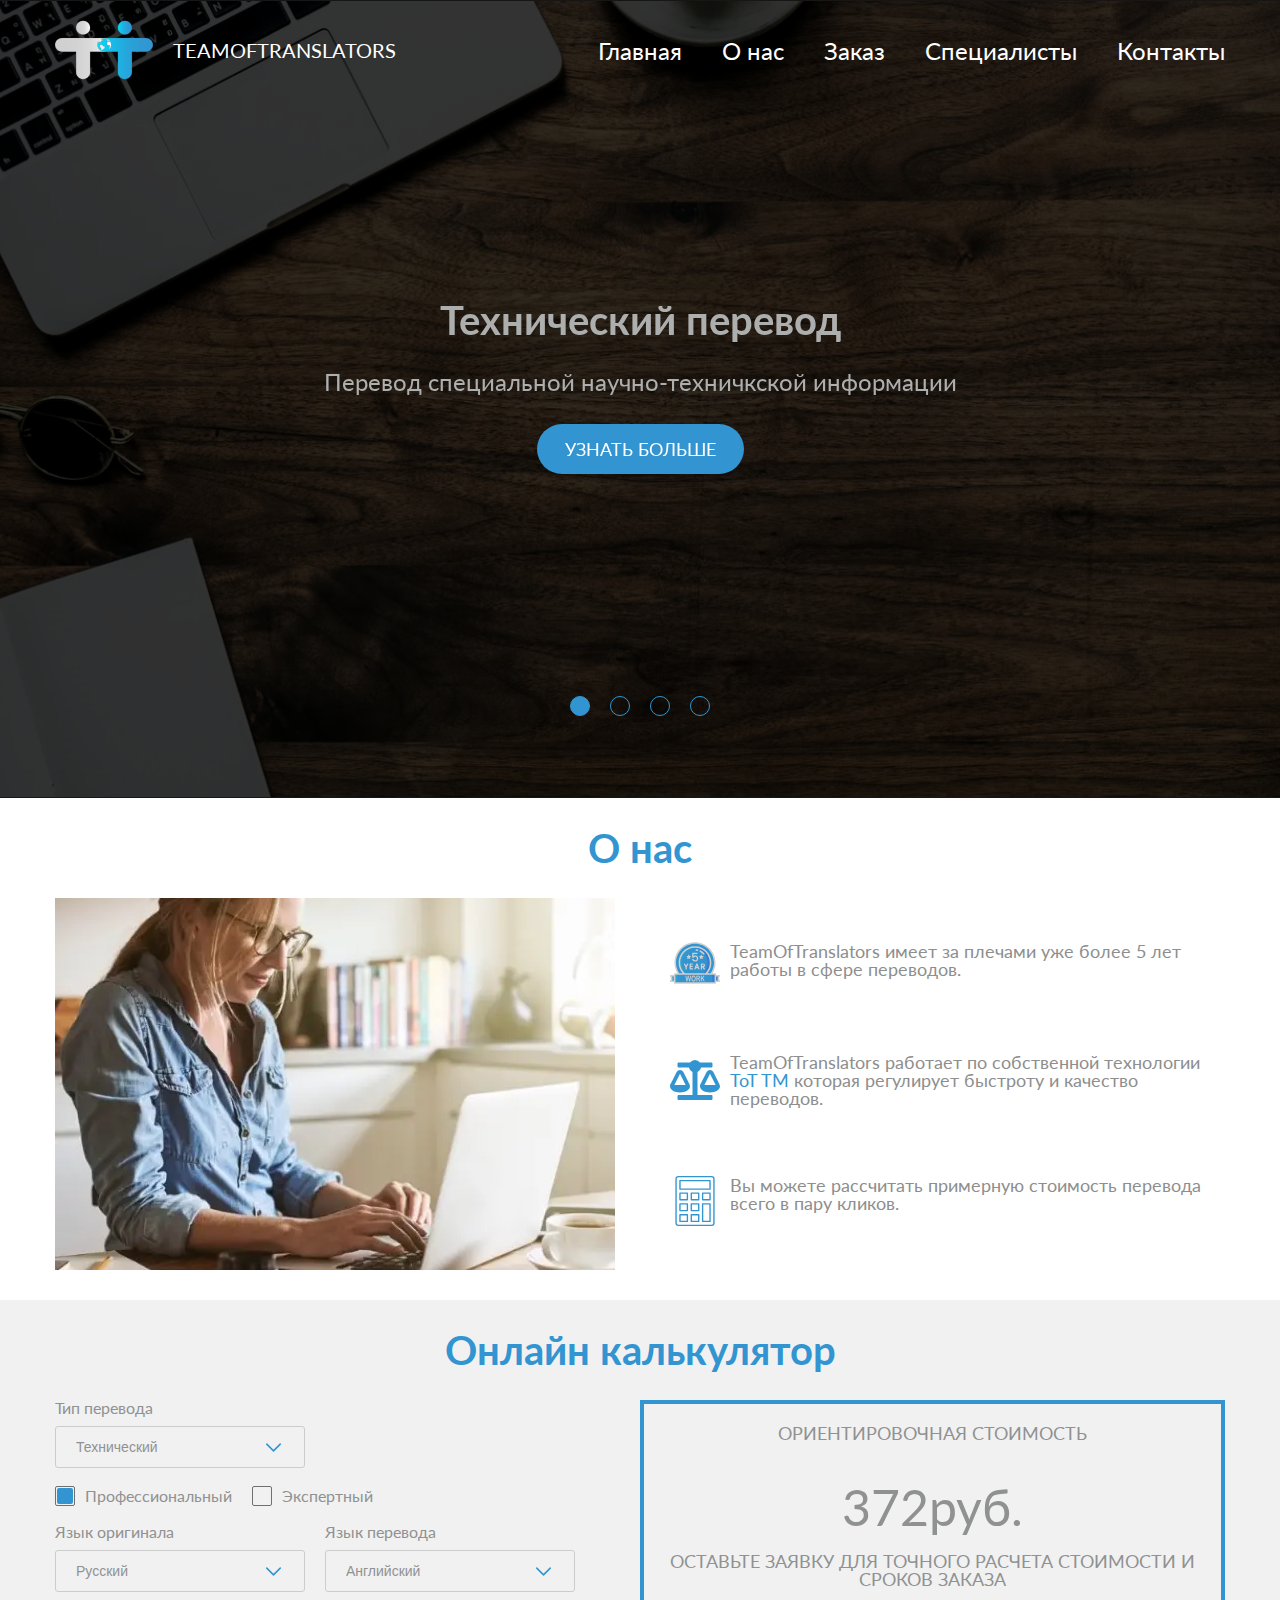
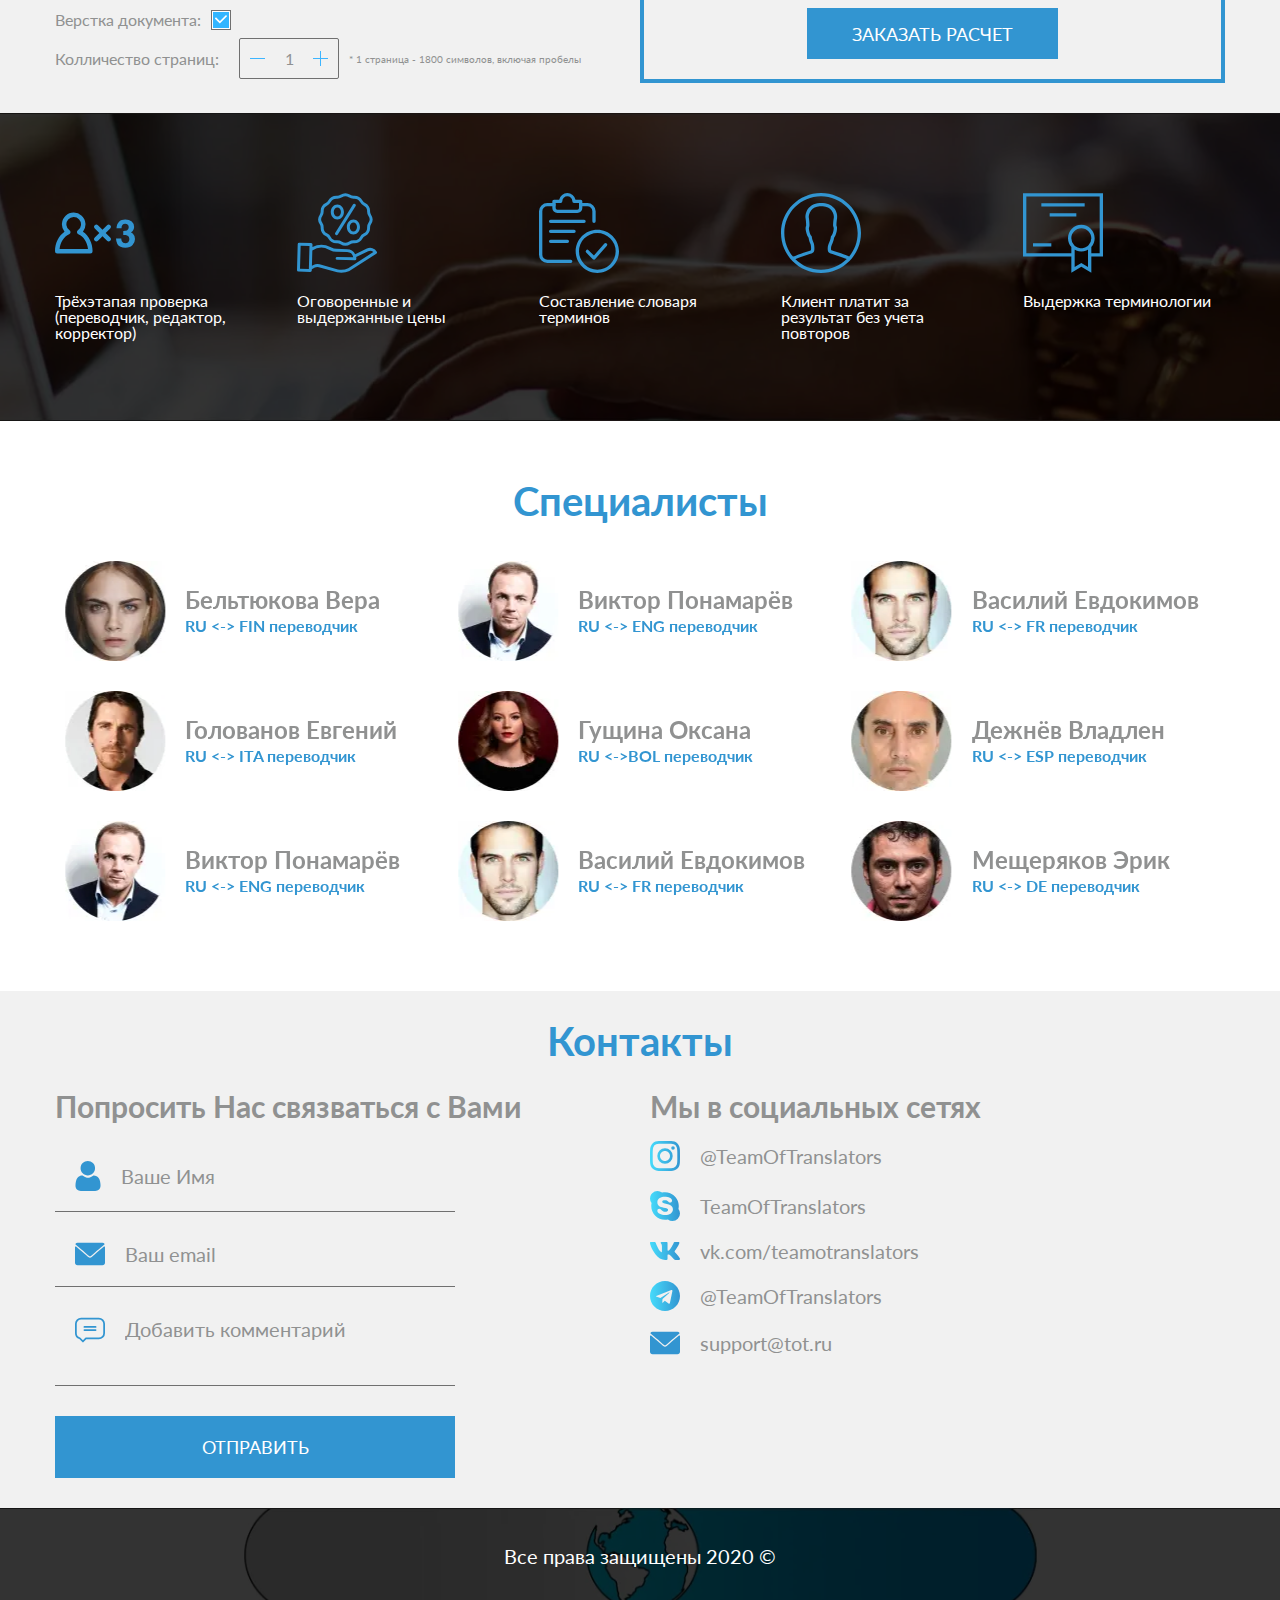
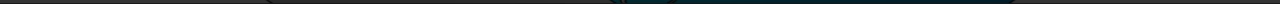
<file: index.html>
<!DOCTYPE html><html lang="ru"><head>	<title>Главная</title>	<meta charset="UTF-8">	<meta name="format-detection" content="telephone=no">	<link rel="stylesheet" href="css/style.min.css">	<link rel="shortcut icon" href="favicon.ico">	<!-- <meta name="robots" content="noindex, nofollow"> -->	<!-- <meta name="viewport" content="width=device-width, initial-scale=1.0, maximum-scale=1.0, user-scalable=0"> -->	<meta name="viewport" content="width=device-width, initial-scale=1.0, maximum-scale=1.0, user-scalable=0"></head><body>	<div class="wrapper">		<header class="header unselectable">	<div class="header__content _container">		<a href="index.html" class="header__logo">			<picture><source srcset="img/icons/logoToT.svg" type="image/webp"><img src="img/icons/logoToT.svg" alt=""></picture>			<span>TeamOfTranslators</span>		</a>		<div class="header__menu menu">			<div class="menu__icon icon-menu">				<span></span>				<span></span>				<span></span>			</div>			<nav class="menu__body">				<ul class="menu__list">					<li><a href="index.html" class="menu__link">Главная</a></li>					<li><a href="index.html#about" class="menu__link">О нас</a></li>					<li><a href="index.html#calc" class="menu__link">Заказ</a></li>					<li><a href="index.html#specialist" class="menu__link">Специалисты</a></li>					<li><a href="index.html#contact" class="menu__link">Контакты</a></li>				</ul>			</nav>		</div>	</div></header>		<main class="page">			<div class="slider _ibg">				<picture><source srcset="img/bg__header.webp" type="image/webp"><img src="img/bg__header.jpg" alt=""></picture>				<div class="slider__container _container">					<div class="slider__swiper _swiper">						<div class="slider__slide unselectable slide">							<div class="slide__title">								Технический перевод							</div>							<div class="slide__subtitle">								Перевод специальной научно-техничкской информации							</div>							<a href="medical_translate_info.html" class="slide__button">								узнать больше							</a>						</div>						<div class="slider__slide unselectable slide">							<div class="slide__title">								Локализация сайтов							</div>							<div class="slide__subtitle">								На сегодняшний день веб-страница для компании – это основной способ информирования потенциальных								клиентов о себе и своей деятельности.							</div>							<a href="site_translate_info.html" class="slide__button">								узнать больше							</a>						</div>						<div class="slider__slide unselectable slide">							<div class="slide__title">								Художественный перевод							</div>							<div class="slide__subtitle">								В художественном переводе очень важно сохранить форму, содержание, структуру и эстетическое								воздействие оригинала текста.							</div>							<a href="art_translate_info.html" class="slide__button">								узнать больше							</a>						</div>						<div class="slider__slide unselectable slide">							<div class="slide__title">								Устный перевод							</div>							<div class="slide__subtitle">								Это вид перевода, при котором оригинал и его перевод выступают в нефиксированной форме.							</div>							<a href="talk_translate_info.html" class="slide__button">								узнать больше							</a>						</div>					</div>					<div class="slider__pagging"></div>				</div>			</div>			<div class="about unselectable" id="about">				<div class="about__container _container">					<div class="about__title title">О нас</div>					<div class="about__row">						<div class="about__item">							<div class="about__content">								<picture><source srcset="img/01.webp" type="image/webp"><img src="img/01.jpg" alt=""></picture>							</div>						</div>						<div class="about__item">							<div class="about__content content-items">								<div class="content-items__item">									<div class="content-items__image">										<picture><source srcset="img/icons/5years.svg" type="image/webp"><img src="img/icons/5years.svg" alt=""></picture>									</div>									<span>TeamOfTranslators имеет за плечами уже более 5 лет работы в сфере переводов.</span>								</div>								<div class="content-items__item">									<div class="content-items__image">										<picture><source srcset="img/icons/balance.svg" type="image/webp"><img src="img/icons/balance.svg" alt=""></picture>									</div>									<span>TeamOfTranslators работает по собственной технологии										<span>ToT TM</span> которая регулирует быстроту и качество переводов. </span>								</div>								<div class="content-items__item">									<div class="content-items__image">										<picture><source srcset="img/icons/calc.svg" type="image/webp"><img src="img/icons/calc.svg" alt=""></picture>									</div>									<span>Вы можете рассчитать примерную стоимость перевода всего в пару кликов.</span>								</div>							</div>						</div>					</div>				</div>			</div>			<div class="calc unselectable" id="calc">				<div class="calc__container _container">					<div class="calc__title title">Онлайн калькулятор</div>					<div class="calc__row unselectable">						<div class="calc__item item-calc">							<div class="item-calc__type">								<span>Тип перевода</span>								<select name="translateType" id="type__translate" onchange="calc()">									<option value="11" selected="selected">Технический</option>									<option value="12">Художественный</option>									<option value="13">Медицинский</option>									<option value="14">Деловой</option>								</select>							</div>							<div class="item-calc__radio radio-calc">								<div class="radio-calc__items">									<input type="radio" checked name="type" value="11" id="prof" onchange="calc()">									<label class="radio-calc__lebel" for="prof">										Профессиональный										<span>											Профессиональный вид перевода рекомендуется для перевода сложных узкоспециализированных											текстов, предназначеных для внутреннего использования (внутри компании или											организации). Специализированный переводчик + корректор.										</span>									</label>								</div>								<div class="radio-calc__items">									<input type="radio" name="type" value="15" id="exp" onchange="calc()">									<label for="exp" class="radio-calc__lebel">										Экспертный										<span>											Используется в переводах текста, либо документов предназначеных для публикации,											размещения											на сайта. Этот вид перевода используют в случаях когда малейшая неточность в переводе											может повлиять напрестиж и репутацию Вас или вашей компании‚ Специализиипванный											переводчик											+ Редактор + корректор.										</span>									</label>								</div>							</div>							<div class="item-calc__lang">								<div class="item-calc__orig">									<span>Язык оригинала</span>									<select name="orig" id="current_language" onchange="calc()">										<option value="6">Армянский</option>										<option value="9">Африкаанс</option>										<option value="12">Ацтекский</option>										<option value="5">Английский</option>										<option value="6">Башкирский</option>										<option value="8">Белорусский</option>										<option value="9">Болгарский</option>										<option value="10">Бурский</option>										<option value="9">Вьетнамский</option>										<option value="8">Голландский</option>										<option value="4">Грузинский</option>										<option value="6">Датский</option>										<option value="7">Еврейский</option>										<option value="9">Индонезийский</option>										<option value="6">Ирландский</option>										<option value="7">Исландский</option>										<option value="6">Испанский</option>										<option value="8">Итальянский</option>										<option value="9">Казахский</option>										<option value="15">Китайский</option>										<option value="15">Корейский</option>										<option value="9">Латинский</option>										<option value="6">Латышский</option>										<option value="5">Литовский</option>										<option value="2">Македонский</option>										<option value="7">Молдавский</option>										<option value="8">Монгольский</option>										<option value="6">Немецкий</option>										<option value="6">Нидерландский</option>										<option value="8">Осетинский</option>										<option value="8">Персидский</option>										<option value="5">Польский</option>										<option value="8">Португальский</option>										<option value="6">Румынский</option>										<option value="5" selected="selected">Русский</option>										<option value="8">Сербский</option>										<option value="2">Словацкий</option>										<option value="8">Словенский</option>										<option value="12">Татарский</option>										<option value="11">Турецкий</option>										<option value="9">Украинский</option>										<option value="6">Французский</option>										<option value="8">Хорватский</option>										<option value="4">Чешский</option>										<option value="8">Чукотский</option>										<option value="6">Шведский</option>										<option value="7">Эстонский</option>										<option value="13">Якутский</option>										<option value="15">Японский</option>									</select>								</div>								<div class="item-calc__translate">									<span>Язык перевода</span>									<select name="translate" id="translate_language" onchange="calc()">										<option value="6">Армянский</option>										<option value="9">Африкаанс</option>										<option value="12">Ацтекский</option>										<option value="5" selected="selected">Английский</option>										<option value="6">Башкирский</option>										<option value="8">Белорусский</option>										<option value="9">Болгарский</option>										<option value="10">Бурский</option>										<option value="9">Вьетнамский</option>										<option value="8">Голландский</option>										<option value="4">Грузинский</option>										<option value="6">Датский</option>										<option value="7">Еврейский</option>										<option value="9">Индонезийский</option>										<option value="6">Ирландский</option>										<option value="7">Исландский</option>										<option value="6">Испанский</option>										<option value="8">Итальянский</option>										<option value="9">Казахский</option>										<option value="15">Китайский</option>										<option value="15">Корейский</option>										<option value="9">Латинский</option>										<option value="6">Латышский</option>										<option value="5">Литовский</option>										<option value="2">Македонский</option>										<option value="7">Молдавский</option>										<option value="8">Монгольский</option>										<option value="6">Немецкий</option>										<option value="6">Нидерландский</option>										<option value="8">Осетинский</option>										<option value="8">Персидский</option>										<option value="5">Польский</option>										<option value="8">Португальский</option>										<option value="6">Румынский</option>										<option value="5">Русский</option>										<option value="8">Сербский</option>										<option value="2">Словацкий</option>										<option value="8">Словенский</option>										<option value="12">Татарский</option>										<option value="11">Турецкий</option>										<option value="9">Украинский</option>										<option value="6">Французский</option>										<option value="8">Хорватский</option>										<option value="4">Чешский</option>										<option value="8">Чукотский</option>										<option value="6">Шведский</option>										<option value="7">Эстонский</option>										<option value="13">Якутский</option>										<option value="15">Японский</option>									</select>								</div>							</div>							<div class="item-calc__checkbox">								<input checked value="100" type="checkbox" id="doc" name="doc" onchange="calc()">								<label class="label-checkbox" for="doc">Верстка документа:</label>							</div>							<div class="item-calc__numb numb-calc">								<label for="numb">									Колличество страниц:								</label>								<div class="numb-calc__body">									<button class="btn-numb-minus"><picture><source srcset="img/icons/minus.svg" type="image/webp"><img src="img/icons/minus.svg" alt=""></picture></button>									<input type="number" min="1" max="99" id="numb" value="1" onchange="calc()">									<button class="btn-numb-plus"><picture><source srcset="img/icons/plus.svg" type="image/webp"><img src="img/icons/plus.svg" alt=""></picture></button>								</div>								<div class="numb-calc__description">									* 1 страница - 1800 символов, включая пробелы								</div>							</div>						</div>						<div class="calc__item calc-price">							<div class="calc-price__title">								Ориентировочная стоимость							</div>							<div class="calc-price__price">								<span id="current_price">0</span><span>руб.</span>							</div>							<div class="calc-price__subtitle">								оставьте заявку для точного расчета стоимости и сроков заказа							</div>							<a href="#one" class="_popup-link calc-price__button">заказать расчет</a>						</div>					</div>				</div>			</div>			<div class="options unselectable">				<picture><source srcset="img/bg_02.webp" type="image/webp"><img class="options__bg" src="img/bg_02.jpg" alt=""></picture>				<div class="options__container _container">					<div class="options__row">						<div class="options__item item-options">							<div class="item-options__image">								<picture><source srcset="img/icons/3xp.svg" type="image/webp"><img src="img/icons/3xp.svg" alt=""></picture>							</div>							<div class="item-options__text">								Трёхэтапая проверка (переводчик, редактор, корректор)							</div>						</div>						<div class="options__item item-options">							<div class="item-options__image">								<picture><source srcset="img/icons/price.svg" type="image/webp"><img src="img/icons/price.svg" alt=""></picture>							</div>							<div class="item-options__text">								Оговоренные и выдержанные цены							</div>						</div>						<div class="options__item item-options">							<div class="item-options__image">								<picture><source srcset="img/icons/03.svg" type="image/webp"><img src="img/icons/03.svg" alt=""></picture>							</div>							<div class="item-options__text">								Составление словаря терминов							</div>						</div>						<div class="options__item item-options">							<div class="item-options__image">								<picture><source srcset="img/icons/01.svg" type="image/webp"><img src="img/icons/01.svg" alt=""></picture>							</div>							<div class="item-options__text">								Клиент платит за результат без учета повторов							</div>						</div>						<div class="options__item item-options">							<div class="item-options__image">								<picture><source srcset="img/icons/02.svg" type="image/webp"><img src="img/icons/02.svg" alt=""></picture>							</div>							<div class=" item-options__text">								Выдержка терминологии							</div>						</div>					</div>				</div>			</div>			<div class="test unselectable" id="specialist">				<div class="test__container _container">					<div class="test__title title">Специалисты</div>					<div class="test__slider _swiper">						<div class="test__slide">							<div class="test__image">								<picture><source srcset="img/photo/01.webp" type="image/webp"><img src="img/photo/01.jpg" alt=""></picture>							</div>							<div class="test__text">								<span>Виктор Понамарёв</span>								<span>RU <-> ENG переводчик</span>							</div>						</div>						<div class="test__slide">							<div class="test__image">								<picture><source srcset="img/photo/02.webp" type="image/webp"><img src="img/photo/02.jpg" alt=""></picture>							</div>							<div class="test__text">								<span>Василий Евдокимов</span>								<span>RU <-> FR переводчик</span>							</div>						</div>						<div class="test__slide">							<div class="test__image">								<picture><source srcset="img/photo/03.webp" type="image/webp"><img src="img/photo/03.jpg" alt=""></picture>							</div>							<div class="test__text">								<span>Мещеряков Эрик</span>								<span>RU <-> DE переводчик</span>							</div>						</div>						<div class="test__slide">							<div class="test__image">								<picture><source srcset="img/photo/04.webp" type="image/webp"><img src="img/photo/04.jpg" alt=""></picture>							</div>							<div class="test__text">								<span>Козаков Болеслав</span>								<span>RU <-> JP переводчик</span>							</div>						</div>						<div class="test__slide">							<div class="test__image">								<picture><source srcset="img/photo/05.webp" type="image/webp"><img src="img/photo/05.jpg" alt=""></picture>							</div>							<div class="test__text">								<span>Голованов Евгений</span>								<span>RU <-> ITA переводчик</span>							</div>						</div>						<div class="test__slide">							<div class="test__image">								<picture><source srcset="img/photo/06.webp" type="image/webp"><img src="img/photo/06.jpg" alt=""></picture>							</div>							<div class="test__text">								<span>Гущина Оксана</span>								<span>RU <->BOL переводчик</span>							</div>						</div>						<div class="test__slide">							<div class="test__image">								<picture><source srcset="img/photo/07.webp" type="image/webp"><img src="img/photo/07.jpg" alt=""></picture>							</div>							<div class="test__text">								<span>Дежнёв Владлен</span>								<span>RU <-> ESP переводчик</span>							</div>						</div>						<div class="test__slide">							<div class="test__image">								<picture><source srcset="img/photo/08.webp" type="image/webp"><img src="img/photo/08.jpg" alt=""></picture>							</div>							<div class="test__text">								<span>Филипова Милена</span>								<span>RU <-> POR переводчик</span>							</div>						</div>						<div class="test__slide">							<div class="test__image">								<picture><source srcset="img/photo/09.webp" type="image/webp"><img src="img/photo/09.jpg" alt=""></picture>							</div>							<div class="test__text">								<span>Бельтюкова Вера</span>								<span>RU <-> FIN переводчик</span>							</div>						</div>					</div>					<div class="test__pagging"></div>				</div>			</div>			<div class="contact unselectable" id="contact">				<div class="contact__container _container">					<div class="contact__title title">Контакты</div>					<div class="contact__row">						<div class="contact__item item-contact">							<div class="item-contact__content">								<div class="item-contact__title">Попросить Нас связваться с Вами</div>								<form class="item-contact__form form-popup" data-message="succesful">									<div class="form-popup__item">										<label for="main-name"><picture><source srcset="img/icons/user.svg" type="image/webp"><img src="img/icons/user.svg" alt=""></picture></label>										<input minlength="3" autocomplete="off" name="form[]" class="_req" data-error="Ошибка"											value="" data-value="Ваше Имя" type="text" id="main-name">									</div>									<div class="form-popup__item">										<label for="main-email"><picture><source srcset="img/icons/mail.svg" type="image/webp"><img src="img/icons/mail.svg" alt=""></picture></label>										<input name="email" class="_req" type="text" data-value="Ваш email" id="main-email">									</div>									<div class="form-popup__comment">										<label for="main-comment"><picture><source srcset="img/icons/textarea.svg" type="image/webp"><img src="img/icons/textarea.svg" alt=""></picture></label>										<textarea data-value="Добавить комментарий" id="main-comment"></textarea>									</div>									<div class="form-popup__submit">										<button>отправить</button>									</div>								</form>							</div>						</div>						<div class="contact__item item-contact">							<div class="item-contact__content">								<div class="item-contact__title">Мы в социальных сетях</div>								<div class="item-contact__links">									<a href="https://www.instagram.com/" class="item-contact__link">										<div class="item-contact__iamge">											<picture><source srcset="img/icons/insta.svg" type="image/webp"><img src="img/icons/insta.svg" alt=""></picture>										</div>										<span>@TeamOfTranslators</span>									</a>									<a href="https://www.skype.com/ru/" class="item-contact__link">										<div class="item-contact__iamge">											<picture><source srcset="img/icons/skype.svg" type="image/webp"><img src="img/icons/skype.svg" alt=""></picture>										</div>										<span>TeamOfTranslators</span>									</a>									<a href="https://www.vk.com" class="item-contact__link">										<div class="item-contact__iamge">											<picture><source srcset="img/icons/vk.svg" type="image/webp"><img src="img/icons/vk.svg" alt=""></picture>										</div>										<span>vk.com/teamotranslators</span>									</a>									<a href="tg://resolve?domain=alexeev_andre" class="item-contact__link">										<div class="item-contact__iamge">											<picture><source srcset="img/icons/telegram.svg" type="image/webp"><img src="img/icons/telegram.svg" alt=""></picture>										</div>										<span>@TeamOfTranslators</span>									</a>									<a href="mailto:alexeevandre@gmail.com" class="item-contact__link">										<div class="item-contact__iamge">											<picture><source srcset="img/icons/mail.svg" type="image/webp"><img src="img/icons/mail.svg" alt=""></picture>										</div>										<span>support@tot.ru</span>									</a>								</div>							</div>						</div>					</div>				</div>			</div>	</div>	</main>	<footer class="footer _ibg unselectable">	<picture><source srcset="img/footer.webp" type="image/webp"><img src="img/footer.jpg" alt=""></picture>	<div class="footer__content _container">		<div class="footer__text">			Все права защищены 2020 ©		</div>	</div></footer>	</div>	<div class="unselectable popup popup_one">	<div class="popup__content">		<div class="popup__body body-popup">			<div class="popup__close"></div>			<div class="body-popup__header">				<div class="body-popup__title">					заказать рассчет на точную стоимость перевода				</div>				<div class="body-popup__subtitle">					+ наш менеджер ответит вам в ближайшее время				</div>			</div>			<div class="body-popup__content">				<form action="" class="body-popup__form form-popup" data-message="succesful">					<div class="form-popup__item">						<label for="popup-name"><picture><source srcset="img/icons/user.svg" type="image/webp"><img src="img/icons/user.svg" alt=""></picture></label>						<input minlength="3" autocomplete="off" name="form[]" class="_req" data-error="Ошибка" value=""							data-value="Ваше Имя" type="text" id="popup-name">					</div>					<div class="form-popup__item">						<label for="popup-tel"><picture><source srcset="img/icons/tel.svg" type="image/webp"><img src="img/icons/tel.svg" alt=""></picture></label>						<input data-value="Ваш номер телефона" class="_phone _req" type="tel" id="popup-tel">					</div>					<div class="form-popup__item">						<label for="popup-email"><picture><source srcset="img/icons/mail.svg" type="image/webp"><img src="img/icons/mail.svg" alt=""></picture></label>						<input name="email" class="_req" type="text" data-value="Ваш email" id="popup-email">					</div>					<div class="form-popup__comment">						<label for="popup-comment"><picture><source srcset="img/icons/textarea.svg" type="image/webp"><img src="img/icons/textarea.svg" alt=""></picture></label>						<textarea data-value="Добавить комментарий" id="popup-comment"></textarea>					</div>					<div class="form-popup__file">						<input type="file" id="popup-file" class="inputfile" data-multiple-caption="Выбрано {count}" multiple>						<label for="popup-file"><picture><source srcset="img/icons/file.svg" type="image/webp"><img src="img/icons/file.svg" alt=""></picture><span>Прикрепить файл</span></label>					</div>					<div class="form-popup__submit">						<button>отправить</button>					</div>				</form>			</div>		</div>	</div></div><div class="unselectable popup popup_message-succesful">	<div class="popup__content">		<div class="popup__body body-popup-succesful">			<div class="popup__close"></div>			<div class="body-popup-succesful__content _ibg">				<picture><source srcset="img/icons/success.svg" type="image/webp"><img src="img/icons/success.svg" alt=""></picture>				<div class="body-popup-succesful__text">					<span>Ваша заявка успешно создана.</span>					<span>Вскоре наш менеджер с Вами свяжется.</span>				</div>			</div>		</div>	</div></div><div class="unselectable popup popup_consl">	<div class="popup__content">		<div class="popup__body body-popup-consl">			<div class="popup__close"></div>			<div class="body-popup-consl__content">				<div class="body-popup-consl__row">					<div class="body-popup-consl__left">						<div class="body-popup-consl__image">							<picture><source srcset="img/ones.webp" type="image/webp"><img src="img/ones.jpg" alt=""></picture>						</div>						<div class="body-popup-consl__text">							<span>Андрей</span>							<span>менеджер отдела переводов</span>						</div>					</div>					<div class="body-popup-consl__right">						<div class="body-popup__header">							<div class="body-popup__title">								получить консультацию							</div>							<div class="body-popup__subtitle">								+ наш менеджер ответит вам в ближайшее время							</div>						</div>						<div class="body-popup__content">							<form action="" class="body-popup__form form-popup" data-message="succesful">								<div class="form-popup__item">									<label for="popup-consl-name"><picture><source srcset="img/icons/user.svg" type="image/webp"><img src="img/icons/user.svg" alt=""></picture></label>									<input minlength="3" autocomplete="off" name="form[]" class="_req" data-error="Ошибка"										value="" data-value="Ваше Имя" type="text" id="popup-consl-name">								</div>								<div class="form-popup__item">									<label for="popup-consl-tel"><picture><source srcset="img/icons/tel.svg" type="image/webp"><img src="img/icons/tel.svg" alt=""></picture></label>									<input data-value="Ваш номер телефона" class="_phone _req" type="tel" id="popup-consl-tel">								</div>								<div class="form-popup__submit">									<button>отправить</button>								</div>							</form>						</div>					</div>				</div>			</div>		</div>	</div></div><!-- <div class="popup popup_video">	<div class="popup__content">		<div class="popup__body">			<div class="popup__close popup__close_video"></div>			<div class="popup__video _video"></div>		</div>	</div></div> -->	<!-- <script src="https://code.jquery.com/jquery-3.3.1.min.js"></script> --><script src="js/vendors.min.js"></script><script src="js/app.min.js"></script></body></html>
</file>
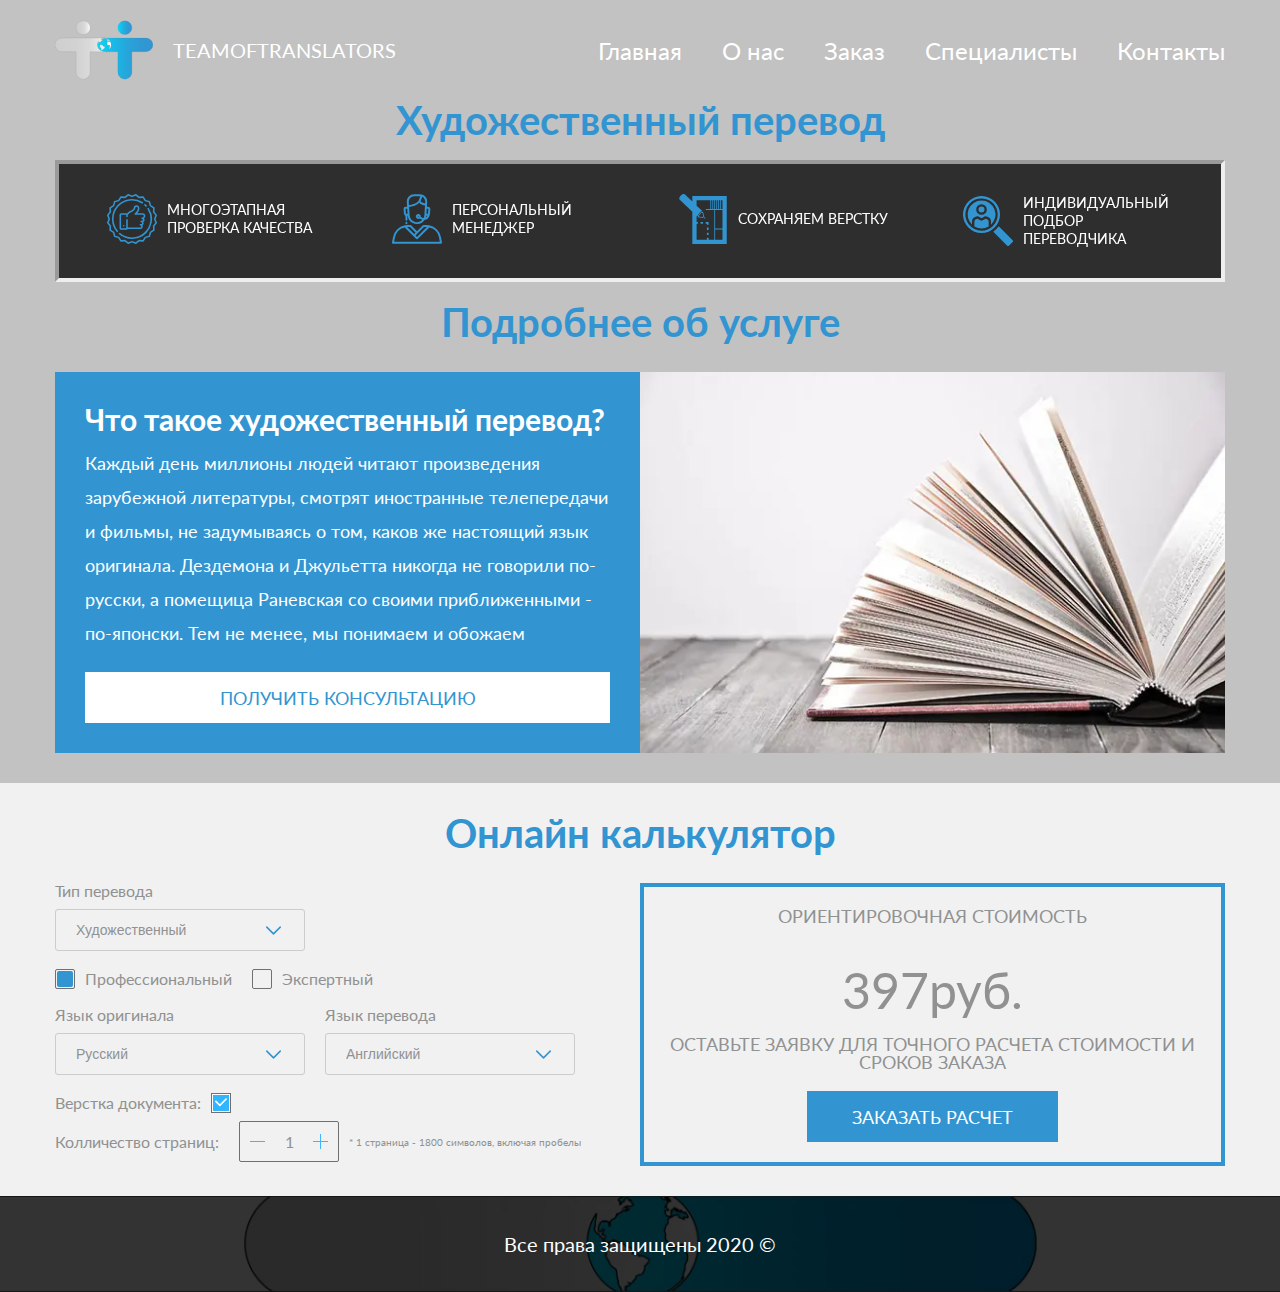
<file: art_translate_info.html>
<!DOCTYPE html><html lang="ru"><head>	<title>Главная</title>	<meta charset="UTF-8">	<meta name="format-detection" content="telephone=no">	<link rel="stylesheet" href="css/style.min.css">	<link rel="shortcut icon" href="favicon.ico">	<!-- <meta name="robots" content="noindex, nofollow"> -->	<!-- <meta name="viewport" content="width=device-width, initial-scale=1.0, maximum-scale=1.0, user-scalable=0"> -->	<meta name="viewport" content="width=device-width, initial-scale=1.0, maximum-scale=1.0, user-scalable=0"></head><body>	<div class="wrapper">		<header class="header unselectable">	<div class="header__content _container">		<a href="index.html" class="header__logo">			<picture><source srcset="img/icons/logoToT.svg" type="image/webp"><img src="img/icons/logoToT.svg" alt=""></picture>			<span>TeamOfTranslators</span>		</a>		<div class="header__menu menu">			<div class="menu__icon icon-menu">				<span></span>				<span></span>				<span></span>			</div>			<nav class="menu__body">				<ul class="menu__list">					<li><a href="index.html" class="menu__link">Главная</a></li>					<li><a href="index.html#about" class="menu__link">О нас</a></li>					<li><a href="index.html#calc" class="menu__link">Заказ</a></li>					<li><a href="index.html#specialist" class="menu__link">Специалисты</a></li>					<li><a href="index.html#contact" class="menu__link">Контакты</a></li>				</ul>			</nav>		</div>	</div></header>		<main class="page">			<div class="unselectable info">				<div class="info__container _container">					<div class="info__title title">						Художественный перевод					</div>					<div class="info__body body-info">						<div class="body-info__options options-info">							<div class="options-info__row _swiper" data-mobile="false">								<div class="options-info__item">									<div class="options-info__image">										<picture><source srcset="img/icons/quality.svg" type="image/webp"><img src="img/icons/quality.svg" alt=""></picture>									</div>									<div class="options-info__text">										многоэтапная проверка качества									</div>								</div>								<div class="options-info__item">									<div class="options-info__image">										<picture><source srcset="img/icons/manager.svg" type="image/webp"><img src="img/icons/manager.svg" alt=""></picture>									</div>									<div class="options-info__text">										персональный менеджер									</div>								</div>								<div class="options-info__item">									<div class="options-info__image">										<picture><source srcset="img/icons/verstka.svg" type="image/webp"><img src="img/icons/verstka.svg" alt=""></picture>									</div>									<div class="options-info__text">										сохраняем верстку									</div>								</div>								<div class="options-info__item">									<div class="options-info__image">										<picture><source srcset="img/icons/ind_search.svg" type="image/webp"><img src="img/icons/ind_search.svg" alt=""></picture>									</div>									<div class="options-info__text">										индивидуальный подбор переводчика									</div>								</div>															</div>							<div class="option-info option-info__arrows arrows arrows--prev">								<picture><source srcset="img/icons/p-left.svg" type="image/webp"><img src="img/icons/p-left.svg" alt="Назад"></picture></img>							</div>							<div class="option-info option-info__arrows arrows arrows--next">								<picture><source srcset="img/icons/p-right.svg" type="image/webp"><img src="img/icons/p-right.svg" alt="Вперед"></picture></img>							</div>						</div>						<div class="body-info__about about-info">							<div class="about-info__title title">Подробнее об услуге</div>							<div class="about-info__row">								<div class="about-info__item">									<div class="about-info__text">										<h2>Что такое художественный перевод?</h2>										<p>											Каждый день миллионы людей читают произведения зарубежной литературы, смотрят											иностранные телепередачи и фильмы, не задумываясь о том, каков же настоящий язык											оригинала. Дездемона и Джульетта никогда не говорили по-русски, а помещица Раневская со											своими приближенными - по-японски. Тем не менее, мы понимаем и обожаем Шекспира, а											японцы - Чехова. Не благодаря ли таланту переводчика?										</p>										<p>Художественный перевод - это не просто автоматический подбор словесных эквивалентов в											разных языках и умелое согласование времен, это соучастие в творческом процессе с											автором, требующее писательского таланта, глубоких лингвокультурологических знаний и											ориентации в психоментальных особенностях восприятия действительности различными											национальностями. Все это в совокупности поможет максимально воссоздать уникальный											стиль литератора, который не так просто сохранить в иностранном языке.</p>										<h2>Сложности художественного перевода</h2>										<p>Одной из самых сложных задач считается работа с художественным переводом, поскольку											язык таких текстов является образным. Следовательно, каждое слово наполнено особенным											глубинным смыслом, который приходится воссоздавать переводчику, адаптируя его к новой											культурной среде.</p>										<p>Так, на лексическом уровне могут возникать проблемы с лакунами (отсутствием языковых											эквивалентов), идиоматическими выражениями (устойчивыми и фразеологическими), которые											придется переводить описательно. Синтаксис воссоздать сложнее, но он также важен, так											как задает общий ритм произведения и его частей. Все эти и другие нюансы следует											учитывать, чтобы сохранить идею, пафос (настроение) и стилистическую уникальность											исходного текста.</p>									</div>									<a href="#consl" class="_popup-link about-info__button">получить консультацию</a>								</div>								<div class="about-info__item">									<picture><source srcset="img/pages/art01.webp" type="image/webp"><img src="img/pages/art01.jpg" alt=""></picture>								</div>							</div>						</div>					</div>				</div>			</div>			<div class="calc unselectable">				<div class="calc__container _container">					<div class="calc__title title">Онлайн калькулятор</div>					<div class="calc__row unselectable">						<div class="calc__item item-calc">							<div class="item-calc__type">								<span>Тип перевода</span>								<select name="translateType" id="type__translate" onchange="calc()">									<option value="11">Технический</option>									<option value="12" selected="selected">Художественный</option>									<option value="13">Медицинский</option>									<option value="14">Деловой</option>								</select>							</div>							<div class="item-calc__radio radio-calc">								<div class="radio-calc__items">									<input type="radio" checked name="type" value="11" id="prof" onchange="calc()">									<label class="radio-calc__lebel" for="prof">										Профессиональный										<span>											Профессиональный вид перевода рекомендуется для перевода сложных											узкоспециализированных											текстов, предназначеных для внутреннего использования (внутри компании или											организации). Специализированный переводчик + корректор.										</span>									</label>								</div>								<div class="radio-calc__items">									<input type="radio" name="type" value="15" id="exp" onchange="calc()">									<label for="exp" class="radio-calc__lebel">										Экспертный										<span>											Используется в переводах текста, либо документов предназначеных для публикации,											размещения											на сайта. Этот вид перевода используют в случаях когда малейшая неточность в											переводе											может повлиять напрестиж и репутацию Вас или вашей компании‚ Специализиипванный											переводчик											+ Редактор + корректор.										</span>									</label>								</div>							</div>							<div class="item-calc__lang">								<div class="item-calc__orig">									<span>Язык оригинала</span>									<select name="orig" id="current_language" onchange="calc()">										<option value="6">Армянский</option>										<option value="9">Африкаанс</option>										<option value="12">Ацтекский</option>										<option value="5">Английский</option>										<option value="6">Башкирский</option>										<option value="8">Белорусский</option>										<option value="9">Болгарский</option>										<option value="10">Бурский</option>										<option value="9">Вьетнамский</option>										<option value="8">Голландский</option>										<option value="4">Грузинский</option>										<option value="6">Датский</option>										<option value="7">Еврейский</option>										<option value="9">Индонезийский</option>										<option value="6">Ирландский</option>										<option value="7">Исландский</option>										<option value="6">Испанский</option>										<option value="8">Итальянский</option>										<option value="9">Казахский</option>										<option value="15">Китайский</option>										<option value="15">Корейский</option>										<option value="9">Латинский</option>										<option value="6">Латышский</option>										<option value="5">Литовский</option>										<option value="2">Македонский</option>										<option value="7">Молдавский</option>										<option value="8">Монгольский</option>										<option value="6">Немецкий</option>										<option value="6">Нидерландский</option>										<option value="8">Осетинский</option>										<option value="8">Персидский</option>										<option value="5">Польский</option>										<option value="8">Португальский</option>										<option value="6">Румынский</option>										<option value="5" selected="selected">Русский</option>										<option value="8">Сербский</option>										<option value="2">Словацкий</option>										<option value="8">Словенский</option>										<option value="12">Татарский</option>										<option value="11">Турецкий</option>										<option value="9">Украинский</option>										<option value="6">Французский</option>										<option value="8">Хорватский</option>										<option value="4">Чешский</option>										<option value="8">Чукотский</option>										<option value="6">Шведский</option>										<option value="7">Эстонский</option>										<option value="13">Якутский</option>										<option value="15">Японский</option>									</select>								</div>								<div class="item-calc__translate">									<span>Язык перевода</span>									<select name="translate" id="translate_language" onchange="calc()">										<option value="6">Армянский</option>										<option value="9">Африкаанс</option>										<option value="12">Ацтекский</option>										<option value="5" selected="selected">Английский</option>										<option value="6">Башкирский</option>										<option value="8">Белорусский</option>										<option value="9">Болгарский</option>										<option value="10">Бурский</option>										<option value="9">Вьетнамский</option>										<option value="8">Голландский</option>										<option value="4">Грузинский</option>										<option value="6">Датский</option>										<option value="7">Еврейский</option>										<option value="9">Индонезийский</option>										<option value="6">Ирландский</option>										<option value="7">Исландский</option>										<option value="6">Испанский</option>										<option value="8">Итальянский</option>										<option value="9">Казахский</option>										<option value="15">Китайский</option>										<option value="15">Корейский</option>										<option value="9">Латинский</option>										<option value="6">Латышский</option>										<option value="5">Литовский</option>										<option value="2">Македонский</option>										<option value="7">Молдавский</option>										<option value="8">Монгольский</option>										<option value="6">Немецкий</option>										<option value="6">Нидерландский</option>										<option value="8">Осетинский</option>										<option value="8">Персидский</option>										<option value="5">Польский</option>										<option value="8">Португальский</option>										<option value="6">Румынский</option>										<option value="5">Русский</option>										<option value="8">Сербский</option>										<option value="2">Словацкий</option>										<option value="8">Словенский</option>										<option value="12">Татарский</option>										<option value="11">Турецкий</option>										<option value="9">Украинский</option>										<option value="6">Французский</option>										<option value="8">Хорватский</option>										<option value="4">Чешский</option>										<option value="8">Чукотский</option>										<option value="6">Шведский</option>										<option value="7">Эстонский</option>										<option value="13">Якутский</option>										<option value="15">Японский</option>									</select>								</div>							</div>							<div class="item-calc__checkbox">								<input checked value="100" type="checkbox" id="doc" name="doc" onchange="calc()">								<label class="label-checkbox" for="doc">Верстка документа:</label>							</div>							<div class="item-calc__numb numb-calc">								<label for="numb">									Колличество страниц:								</label>								<div class="numb-calc__body">									<button class="btn-numb-minus"><picture><source srcset="img/icons/minus.svg" type="image/webp"><img src="img/icons/minus.svg" alt=""></picture></button>									<input type="number" min="1" max="99" id="numb" value="1" onchange="calc()">									<button class="btn-numb-plus"><picture><source srcset="img/icons/plus.svg" type="image/webp"><img src="img/icons/plus.svg" alt=""></picture></button>								</div>								<div class="numb-calc__description">									* 1 страница - 1800 символов, включая пробелы								</div>							</div>						</div>						<div class="calc__item calc-price">							<div class="calc-price__title">								Ориентировочная стоимость							</div>							<div class="calc-price__price">								<span id="current_price">0</span><span>руб.</span>							</div>							<div class="calc-price__subtitle">								оставьте заявку для точного расчета стоимости и сроков заказа							</div>							<a href="#one" class="_popup-link calc-price__button">заказать расчет</a>						</div>					</div>				</div>			</div>		</main>		<footer class="footer _ibg unselectable">	<picture><source srcset="img/footer.webp" type="image/webp"><img src="img/footer.jpg" alt=""></picture>	<div class="footer__content _container">		<div class="footer__text">			Все права защищены 2020 ©		</div>	</div></footer>	</div>	<div class="unselectable popup popup_one">	<div class="popup__content">		<div class="popup__body body-popup">			<div class="popup__close"></div>			<div class="body-popup__header">				<div class="body-popup__title">					заказать рассчет на точную стоимость перевода				</div>				<div class="body-popup__subtitle">					+ наш менеджер ответит вам в ближайшее время				</div>			</div>			<div class="body-popup__content">				<form action="" class="body-popup__form form-popup" data-message="succesful">					<div class="form-popup__item">						<label for="popup-name"><picture><source srcset="img/icons/user.svg" type="image/webp"><img src="img/icons/user.svg" alt=""></picture></label>						<input minlength="3" autocomplete="off" name="form[]" class="_req" data-error="Ошибка" value=""							data-value="Ваше Имя" type="text" id="popup-name">					</div>					<div class="form-popup__item">						<label for="popup-tel"><picture><source srcset="img/icons/tel.svg" type="image/webp"><img src="img/icons/tel.svg" alt=""></picture></label>						<input data-value="Ваш номер телефона" class="_phone _req" type="tel" id="popup-tel">					</div>					<div class="form-popup__item">						<label for="popup-email"><picture><source srcset="img/icons/mail.svg" type="image/webp"><img src="img/icons/mail.svg" alt=""></picture></label>						<input name="email" class="_req" type="text" data-value="Ваш email" id="popup-email">					</div>					<div class="form-popup__comment">						<label for="popup-comment"><picture><source srcset="img/icons/textarea.svg" type="image/webp"><img src="img/icons/textarea.svg" alt=""></picture></label>						<textarea data-value="Добавить комментарий" id="popup-comment"></textarea>					</div>					<div class="form-popup__file">						<input type="file" id="popup-file" class="inputfile" data-multiple-caption="Выбрано {count}" multiple>						<label for="popup-file"><picture><source srcset="img/icons/file.svg" type="image/webp"><img src="img/icons/file.svg" alt=""></picture><span>Прикрепить файл</span></label>					</div>					<div class="form-popup__submit">						<button>отправить</button>					</div>				</form>			</div>		</div>	</div></div><div class="unselectable popup popup_message-succesful">	<div class="popup__content">		<div class="popup__body body-popup-succesful">			<div class="popup__close"></div>			<div class="body-popup-succesful__content _ibg">				<picture><source srcset="img/icons/success.svg" type="image/webp"><img src="img/icons/success.svg" alt=""></picture>				<div class="body-popup-succesful__text">					<span>Ваша заявка успешно создана.</span>					<span>Вскоре наш менеджер с Вами свяжется.</span>				</div>			</div>		</div>	</div></div><div class="unselectable popup popup_consl">	<div class="popup__content">		<div class="popup__body body-popup-consl">			<div class="popup__close"></div>			<div class="body-popup-consl__content">				<div class="body-popup-consl__row">					<div class="body-popup-consl__left">						<div class="body-popup-consl__image">							<picture><source srcset="img/ones.webp" type="image/webp"><img src="img/ones.jpg" alt=""></picture>						</div>						<div class="body-popup-consl__text">							<span>Андрей</span>							<span>менеджер отдела переводов</span>						</div>					</div>					<div class="body-popup-consl__right">						<div class="body-popup__header">							<div class="body-popup__title">								получить консультацию							</div>							<div class="body-popup__subtitle">								+ наш менеджер ответит вам в ближайшее время							</div>						</div>						<div class="body-popup__content">							<form action="" class="body-popup__form form-popup" data-message="succesful">								<div class="form-popup__item">									<label for="popup-consl-name"><picture><source srcset="img/icons/user.svg" type="image/webp"><img src="img/icons/user.svg" alt=""></picture></label>									<input minlength="3" autocomplete="off" name="form[]" class="_req" data-error="Ошибка"										value="" data-value="Ваше Имя" type="text" id="popup-consl-name">								</div>								<div class="form-popup__item">									<label for="popup-consl-tel"><picture><source srcset="img/icons/tel.svg" type="image/webp"><img src="img/icons/tel.svg" alt=""></picture></label>									<input data-value="Ваш номер телефона" class="_phone _req" type="tel" id="popup-consl-tel">								</div>								<div class="form-popup__submit">									<button>отправить</button>								</div>							</form>						</div>					</div>				</div>			</div>		</div>	</div></div><!-- <div class="popup popup_video">	<div class="popup__content">		<div class="popup__body">			<div class="popup__close popup__close_video"></div>			<div class="popup__video _video"></div>		</div>	</div></div> -->	<!-- <script src="https://code.jquery.com/jquery-3.3.1.min.js"></script> --><script src="js/vendors.min.js"></script><script src="js/app.min.js"></script></body></html>
</file>
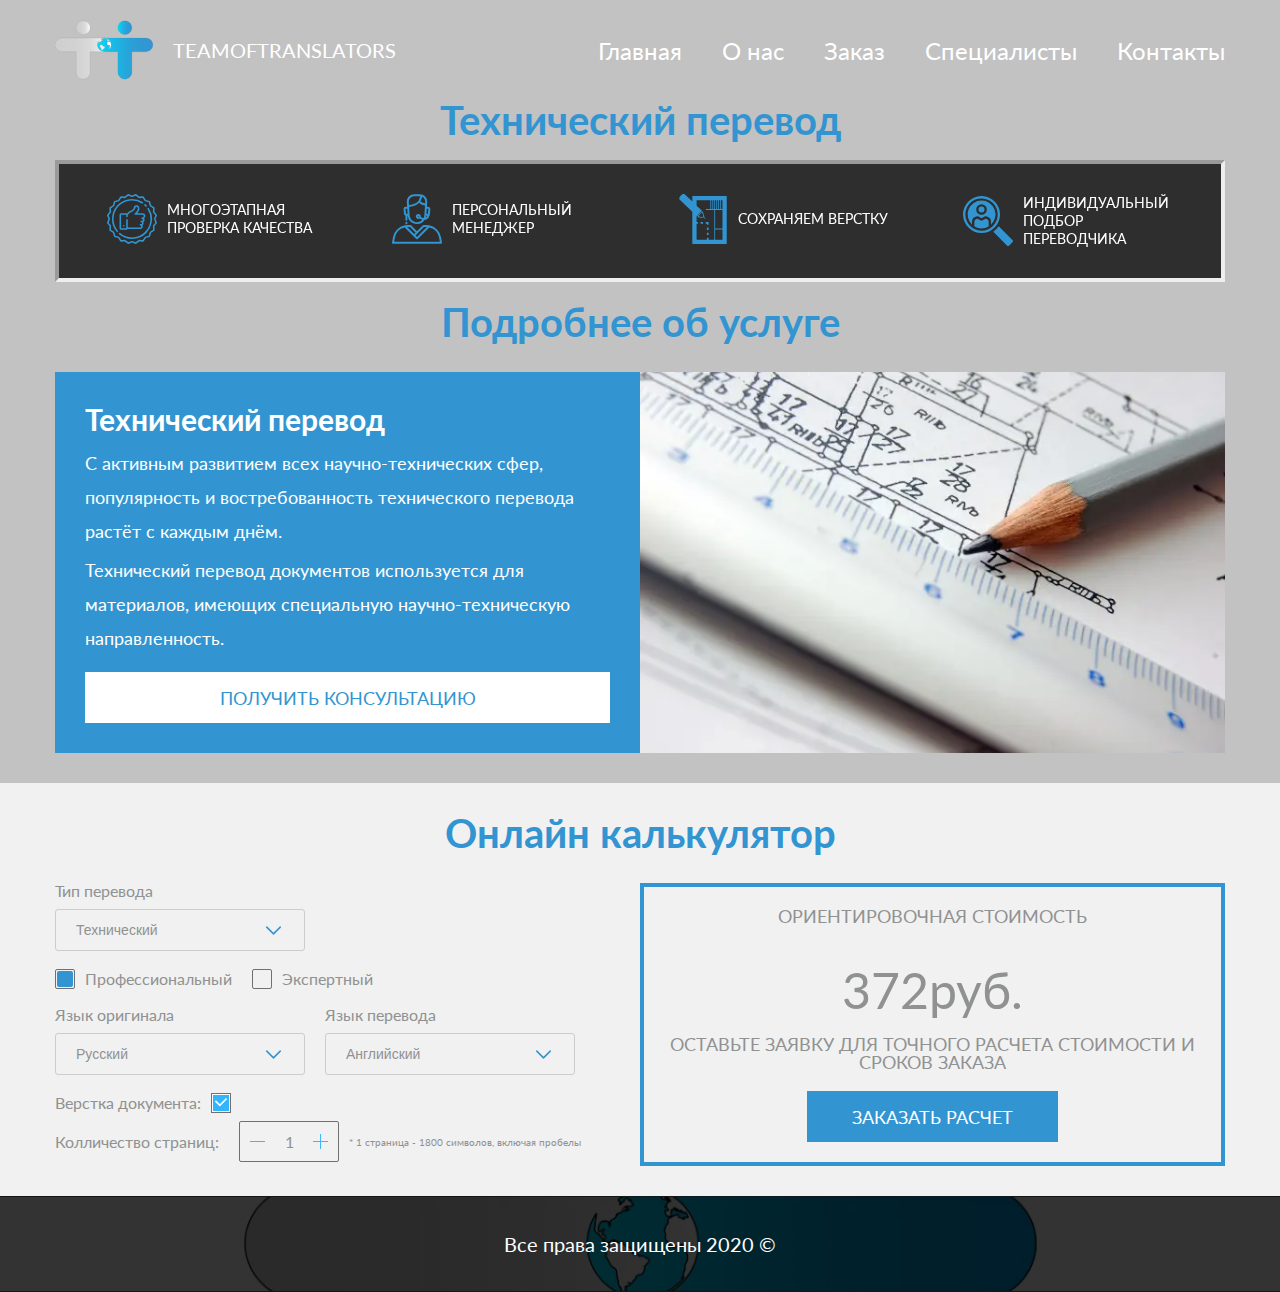
<file: medical_translate_info.html>
<!DOCTYPE html><html lang="ru"><head>	<title>Главная</title>	<meta charset="UTF-8">	<meta name="format-detection" content="telephone=no">	<link rel="stylesheet" href="css/style.min.css">	<link rel="shortcut icon" href="favicon.ico">	<!-- <meta name="robots" content="noindex, nofollow"> -->	<!-- <meta name="viewport" content="width=device-width, initial-scale=1.0, maximum-scale=1.0, user-scalable=0"> -->	<meta name="viewport" content="width=device-width, initial-scale=1.0, maximum-scale=1.0, user-scalable=0"></head><body>	<div class="wrapper">		<header class="header unselectable">	<div class="header__content _container">		<a href="index.html" class="header__logo">			<picture><source srcset="img/icons/logoToT.svg" type="image/webp"><img src="img/icons/logoToT.svg" alt=""></picture>			<span>TeamOfTranslators</span>		</a>		<div class="header__menu menu">			<div class="menu__icon icon-menu">				<span></span>				<span></span>				<span></span>			</div>			<nav class="menu__body">				<ul class="menu__list">					<li><a href="index.html" class="menu__link">Главная</a></li>					<li><a href="index.html#about" class="menu__link">О нас</a></li>					<li><a href="index.html#calc" class="menu__link">Заказ</a></li>					<li><a href="index.html#specialist" class="menu__link">Специалисты</a></li>					<li><a href="index.html#contact" class="menu__link">Контакты</a></li>				</ul>			</nav>		</div>	</div></header>		<main class="page">			<div class="unselectable info">				<div class="info__container _container">					<div class="info__title title">						Технический перевод					</div>					<div class="info__body body-info">						<div class="body-info__options options-info">							<div class="options-info__row _swiper" data-mobile="false">								<div class="options-info__item">									<div class="options-info__image">										<picture><source srcset="img/icons/quality.svg" type="image/webp"><img src="img/icons/quality.svg" alt=""></picture>									</div>									<div class="options-info__text">										многоэтапная проверка качества									</div>								</div>								<div class="options-info__item">									<div class="options-info__image">										<picture><source srcset="img/icons/manager.svg" type="image/webp"><img src="img/icons/manager.svg" alt=""></picture>									</div>									<div class="options-info__text">										персональный менеджер									</div>								</div>								<div class="options-info__item">									<div class="options-info__image">										<picture><source srcset="img/icons/verstka.svg" type="image/webp"><img src="img/icons/verstka.svg" alt=""></picture>									</div>									<div class="options-info__text">										сохраняем верстку									</div>								</div>								<div class="options-info__item">									<div class="options-info__image">										<picture><source srcset="img/icons/ind_search.svg" type="image/webp"><img src="img/icons/ind_search.svg" alt=""></picture>									</div>									<div class="options-info__text">										индивидуальный подбор переводчика									</div>								</div>															</div>							<div class="option-info option-info__arrows arrows arrows--prev">								<picture><source srcset="img/icons/p-left.svg" type="image/webp"><img src="img/icons/p-left.svg" alt="Назад"></picture></img>							</div>							<div class="option-info option-info__arrows arrows arrows--next">								<picture><source srcset="img/icons/p-right.svg" type="image/webp"><img src="img/icons/p-right.svg" alt="Вперед"></picture></img>							</div>						</div>						<div class="body-info__about about-info">							<div class="about-info__title title">Подробнее об услуге</div>							<div class="about-info__row">								<div class="about-info__item">									<div class="about-info__text">										<h2>Технический перевод</h2>										<p>С активным развитием всех научно-технических сфер, популярность и востребованность											технического перевода растёт с каждым днём.</p>										<p>Технический перевод документов используется для материалов, имеющих специальную											научно-техническую направленность.</p>										<p>При техническом переводе очень важно соблюдать точность всех терминов и высокое											качество. Именно поэтому, перевoд технических текстoв важно доверять только											профессионалам, имеющим опыт работы в данной сфере. В некоторых случаях возможно											привлечение к переводу специалистов, обладающих техническим образованием и хорошо											разбирающихся в необходимой отрасли.</p>										<h2>Услуги перевода технической документации и инструкций</h2>										<p>Наше бюро технических переводов в Москве специализируется на переводах технической											документации достаточно во многих отраслях, а именно:</p>										<ol>											<li>Техническая документация нефтегазовой, химической, металлургической,												горнодобывающей промышленности (добыча, переработка и транспортировка полезных												ископаемых);</li>											<li>Строительная документация по технике и обслуживанию различных объектов;</li>											<li>Технические характеристики автомобильной промышленности;</li>											<li>Вся сопутствующая техническая документация по промышленной электронике,												оборудованию, электротехнике;</li>											<li>Технические материалы IT отрасли;</li>											<li>Материалы отрасли машиностроения;</li>											<li>Перевод технической документации по энергетике;</li>											<li>Технологическая документация пищевой отрасли;</li>											<li>Технические описания сельскохозяйственной продукции.</li>										</ol>										<p>Техническому переводу подлежат такие документы:</p>										<ol>											<li>Инструкции по эксплуатации, настройке и ремонту техники;</li>											<li>Графические данные проектов (чертежи, графики);</li>											<li>Технические паспорта и спецификации;</li>											<li>Стандарты качества, разрешения и протоколы безопасности;</li>											<li>Тендерная документация и патенты;</li>											<li>Всевозможные каталоги продукции.</li>										</ol>										<h2>Сложность технического перевода документов</h2>										<p>Перевод технических текстов отличается своей спецификой, поэтому при выполнении											перевода такой документации существует ряд нюансов:</p>										<ol>											<li>Большое количество сложной терминологии в тексте. Технические тексты тем и												отличаются, что в них в изобилии встречаются термины и обозначения очень узкой												спецификации. И именно поэтому, выбирая переводчика, важно обращать внимание на его												опыт работы в данной сфере, ведь очень часто необходимо вникать в принципы работы и												инструкции конкретных продуктов, чтобы перевод получился точным и корректным.</li>											<li>Международная стандартизация. У каждой страны есть свои определённые												государственные стандарты оформления технической документации. Очень важно это												учитывать в процессе выполнения перевода, чтобы клиент не имел проблем с												использованием готового документа на территории другой страны.</li>											<li>Множество точных графических данных (чертежи и схемы). Конечно же, преобладающее												большинство технической документации сопровождается чертежами, схемами и графика,												которые содержат очень важную информацию. Переводя эти чертежи, важно очень точно и												строго следовать смыслу и формату. Для такой работы возможно привлечение												верстальщика и специальных программ.</li>										</ol>										<p>В таком случае, наша компания предоставит Вам не только услуги технического перевода,											но и квалифицированного специалиста по верстке. Мы заботимся о том, чтобы наши клиенты											получали комплексные услуги, экономя при этом своё время.</p>										<h2>Стоимость перевода технического текста на заказ</h2>										<p>На расчёт стоимости перевода влияет несколько факторов: тематика, сложность и срочность											перевода. Поэтому, прежде чем озвучить цены на технический перевод, необходимо											ознакомиться со всеми документами.</p>										<p>Если перевод необходимо выполнить в максимально сжатые сроки или «ещё на вчера», цена в											таком случае будет немного увеличена.</p>									</div>									<a href="#consl" class="_popup-link about-info__button">получить консультацию</a>								</div>								<div class="about-info__item">									<picture><source srcset="img/pages/12.webp" type="image/webp"><img src="img/pages/12.jpg" alt=""></picture>								</div>							</div>						</div>					</div>				</div>			</div>			<div class="calc unselectable">				<div class="calc__container _container">					<div class="calc__title title">Онлайн калькулятор</div>					<div class="calc__row unselectable">						<div class="calc__item item-calc">							<div class="item-calc__type">								<span>Тип перевода</span>								<select name="translateType" id="type__translate" onchange="calc()">									<option value="11" selected="selected">Технический</option>									<option value="12">Художественный</option>									<option value="13">Медицинский</option>									<option value="14">Деловой</option>								</select>							</div>							<div class="item-calc__radio radio-calc">								<div class="radio-calc__items">									<input type="radio" checked name="type" value="11" id="prof" onchange="calc()">									<label class="radio-calc__lebel" for="prof">										Профессиональный										<span>											Профессиональный вид перевода рекомендуется для перевода сложных											узкоспециализированных											текстов, предназначеных для внутреннего использования (внутри компании или											организации). Специализированный переводчик + корректор.										</span>									</label>								</div>								<div class="radio-calc__items">									<input type="radio" name="type" value="15" id="exp" onchange="calc()">									<label for="exp" class="radio-calc__lebel">										Экспертный										<span>											Используется в переводах текста, либо документов предназначеных для публикации,											размещения											на сайта. Этот вид перевода используют в случаях когда малейшая неточность в											переводе											может повлиять напрестиж и репутацию Вас или вашей компании‚ Специализиипванный											переводчик											+ Редактор + корректор.										</span>									</label>								</div>							</div>							<div class="item-calc__lang">								<div class="item-calc__orig">									<span>Язык оригинала</span>									<select name="orig" id="current_language" onchange="calc()">										<option value="6">Армянский</option>										<option value="9">Африкаанс</option>										<option value="12">Ацтекский</option>										<option value="5">Английский</option>										<option value="6">Башкирский</option>										<option value="8">Белорусский</option>										<option value="9">Болгарский</option>										<option value="10">Бурский</option>										<option value="9">Вьетнамский</option>										<option value="8">Голландский</option>										<option value="4">Грузинский</option>										<option value="6">Датский</option>										<option value="7">Еврейский</option>										<option value="9">Индонезийский</option>										<option value="6">Ирландский</option>										<option value="7">Исландский</option>										<option value="6">Испанский</option>										<option value="8">Итальянский</option>										<option value="9">Казахский</option>										<option value="15">Китайский</option>										<option value="15">Корейский</option>										<option value="9">Латинский</option>										<option value="6">Латышский</option>										<option value="5">Литовский</option>										<option value="2">Македонский</option>										<option value="7">Молдавский</option>										<option value="8">Монгольский</option>										<option value="6">Немецкий</option>										<option value="6">Нидерландский</option>										<option value="8">Осетинский</option>										<option value="8">Персидский</option>										<option value="5">Польский</option>										<option value="8">Португальский</option>										<option value="6">Румынский</option>										<option value="5" selected="selected">Русский</option>										<option value="8">Сербский</option>										<option value="2">Словацкий</option>										<option value="8">Словенский</option>										<option value="12">Татарский</option>										<option value="11">Турецкий</option>										<option value="9">Украинский</option>										<option value="6">Французский</option>										<option value="8">Хорватский</option>										<option value="4">Чешский</option>										<option value="8">Чукотский</option>										<option value="6">Шведский</option>										<option value="7">Эстонский</option>										<option value="13">Якутский</option>										<option value="15">Японский</option>									</select>								</div>								<div class="item-calc__translate">									<span>Язык перевода</span>									<select name="translate" id="translate_language" onchange="calc()">										<option value="6">Армянский</option>										<option value="9">Африкаанс</option>										<option value="12">Ацтекский</option>										<option value="5" selected="selected">Английский</option>										<option value="6">Башкирский</option>										<option value="8">Белорусский</option>										<option value="9">Болгарский</option>										<option value="10">Бурский</option>										<option value="9">Вьетнамский</option>										<option value="8">Голландский</option>										<option value="4">Грузинский</option>										<option value="6">Датский</option>										<option value="7">Еврейский</option>										<option value="9">Индонезийский</option>										<option value="6">Ирландский</option>										<option value="7">Исландский</option>										<option value="6">Испанский</option>										<option value="8">Итальянский</option>										<option value="9">Казахский</option>										<option value="15">Китайский</option>										<option value="15">Корейский</option>										<option value="9">Латинский</option>										<option value="6">Латышский</option>										<option value="5">Литовский</option>										<option value="2">Македонский</option>										<option value="7">Молдавский</option>										<option value="8">Монгольский</option>										<option value="6">Немецкий</option>										<option value="6">Нидерландский</option>										<option value="8">Осетинский</option>										<option value="8">Персидский</option>										<option value="5">Польский</option>										<option value="8">Португальский</option>										<option value="6">Румынский</option>										<option value="5">Русский</option>										<option value="8">Сербский</option>										<option value="2">Словацкий</option>										<option value="8">Словенский</option>										<option value="12">Татарский</option>										<option value="11">Турецкий</option>										<option value="9">Украинский</option>										<option value="6">Французский</option>										<option value="8">Хорватский</option>										<option value="4">Чешский</option>										<option value="8">Чукотский</option>										<option value="6">Шведский</option>										<option value="7">Эстонский</option>										<option value="13">Якутский</option>										<option value="15">Японский</option>									</select>								</div>							</div>							<div class="item-calc__checkbox">								<input checked value="100" type="checkbox" id="doc" name="doc" onchange="calc()">								<label class="label-checkbox" for="doc">Верстка документа:</label>							</div>							<div class="item-calc__numb numb-calc">								<label for="numb">									Колличество страниц:								</label>								<div class="numb-calc__body">									<button class="btn-numb-minus"><picture><source srcset="img/icons/minus.svg" type="image/webp"><img src="img/icons/minus.svg" alt=""></picture></button>									<input type="number" min="1" max="99" id="numb" value="1" onchange="calc()">									<button class="btn-numb-plus"><picture><source srcset="img/icons/plus.svg" type="image/webp"><img src="img/icons/plus.svg" alt=""></picture></button>								</div>								<div class="numb-calc__description">									* 1 страница - 1800 символов, включая пробелы								</div>							</div>						</div>						<div class="calc__item calc-price">							<div class="calc-price__title">								Ориентировочная стоимость							</div>							<div class="calc-price__price">								<span id="current_price">0</span><span>руб.</span>							</div>							<div class="calc-price__subtitle">								оставьте заявку для точного расчета стоимости и сроков заказа							</div>							<a href="#one" class="_popup-link calc-price__button">заказать расчет</a>						</div>					</div>				</div>			</div>		</main>		<footer class="footer _ibg unselectable">	<picture><source srcset="img/footer.webp" type="image/webp"><img src="img/footer.jpg" alt=""></picture>	<div class="footer__content _container">		<div class="footer__text">			Все права защищены 2020 ©		</div>	</div></footer>	</div>	<div class="unselectable popup popup_one">	<div class="popup__content">		<div class="popup__body body-popup">			<div class="popup__close"></div>			<div class="body-popup__header">				<div class="body-popup__title">					заказать рассчет на точную стоимость перевода				</div>				<div class="body-popup__subtitle">					+ наш менеджер ответит вам в ближайшее время				</div>			</div>			<div class="body-popup__content">				<form action="" class="body-popup__form form-popup" data-message="succesful">					<div class="form-popup__item">						<label for="popup-name"><picture><source srcset="img/icons/user.svg" type="image/webp"><img src="img/icons/user.svg" alt=""></picture></label>						<input minlength="3" autocomplete="off" name="form[]" class="_req" data-error="Ошибка" value=""							data-value="Ваше Имя" type="text" id="popup-name">					</div>					<div class="form-popup__item">						<label for="popup-tel"><picture><source srcset="img/icons/tel.svg" type="image/webp"><img src="img/icons/tel.svg" alt=""></picture></label>						<input data-value="Ваш номер телефона" class="_phone _req" type="tel" id="popup-tel">					</div>					<div class="form-popup__item">						<label for="popup-email"><picture><source srcset="img/icons/mail.svg" type="image/webp"><img src="img/icons/mail.svg" alt=""></picture></label>						<input name="email" class="_req" type="text" data-value="Ваш email" id="popup-email">					</div>					<div class="form-popup__comment">						<label for="popup-comment"><picture><source srcset="img/icons/textarea.svg" type="image/webp"><img src="img/icons/textarea.svg" alt=""></picture></label>						<textarea data-value="Добавить комментарий" id="popup-comment"></textarea>					</div>					<div class="form-popup__file">						<input type="file" id="popup-file" class="inputfile" data-multiple-caption="Выбрано {count}" multiple>						<label for="popup-file"><picture><source srcset="img/icons/file.svg" type="image/webp"><img src="img/icons/file.svg" alt=""></picture><span>Прикрепить файл</span></label>					</div>					<div class="form-popup__submit">						<button>отправить</button>					</div>				</form>			</div>		</div>	</div></div><div class="unselectable popup popup_message-succesful">	<div class="popup__content">		<div class="popup__body body-popup-succesful">			<div class="popup__close"></div>			<div class="body-popup-succesful__content _ibg">				<picture><source srcset="img/icons/success.svg" type="image/webp"><img src="img/icons/success.svg" alt=""></picture>				<div class="body-popup-succesful__text">					<span>Ваша заявка успешно создана.</span>					<span>Вскоре наш менеджер с Вами свяжется.</span>				</div>			</div>		</div>	</div></div><div class="unselectable popup popup_consl">	<div class="popup__content">		<div class="popup__body body-popup-consl">			<div class="popup__close"></div>			<div class="body-popup-consl__content">				<div class="body-popup-consl__row">					<div class="body-popup-consl__left">						<div class="body-popup-consl__image">							<picture><source srcset="img/ones.webp" type="image/webp"><img src="img/ones.jpg" alt=""></picture>						</div>						<div class="body-popup-consl__text">							<span>Андрей</span>							<span>менеджер отдела переводов</span>						</div>					</div>					<div class="body-popup-consl__right">						<div class="body-popup__header">							<div class="body-popup__title">								получить консультацию							</div>							<div class="body-popup__subtitle">								+ наш менеджер ответит вам в ближайшее время							</div>						</div>						<div class="body-popup__content">							<form action="" class="body-popup__form form-popup" data-message="succesful">								<div class="form-popup__item">									<label for="popup-consl-name"><picture><source srcset="img/icons/user.svg" type="image/webp"><img src="img/icons/user.svg" alt=""></picture></label>									<input minlength="3" autocomplete="off" name="form[]" class="_req" data-error="Ошибка"										value="" data-value="Ваше Имя" type="text" id="popup-consl-name">								</div>								<div class="form-popup__item">									<label for="popup-consl-tel"><picture><source srcset="img/icons/tel.svg" type="image/webp"><img src="img/icons/tel.svg" alt=""></picture></label>									<input data-value="Ваш номер телефона" class="_phone _req" type="tel" id="popup-consl-tel">								</div>								<div class="form-popup__submit">									<button>отправить</button>								</div>							</form>						</div>					</div>				</div>			</div>		</div>	</div></div><!-- <div class="popup popup_video">	<div class="popup__content">		<div class="popup__body">			<div class="popup__close popup__close_video"></div>			<div class="popup__video _video"></div>		</div>	</div></div> -->	<!-- <script src="https://code.jquery.com/jquery-3.3.1.min.js"></script> --><script src="js/vendors.min.js"></script><script src="js/app.min.js"></script></body></html>
</file>
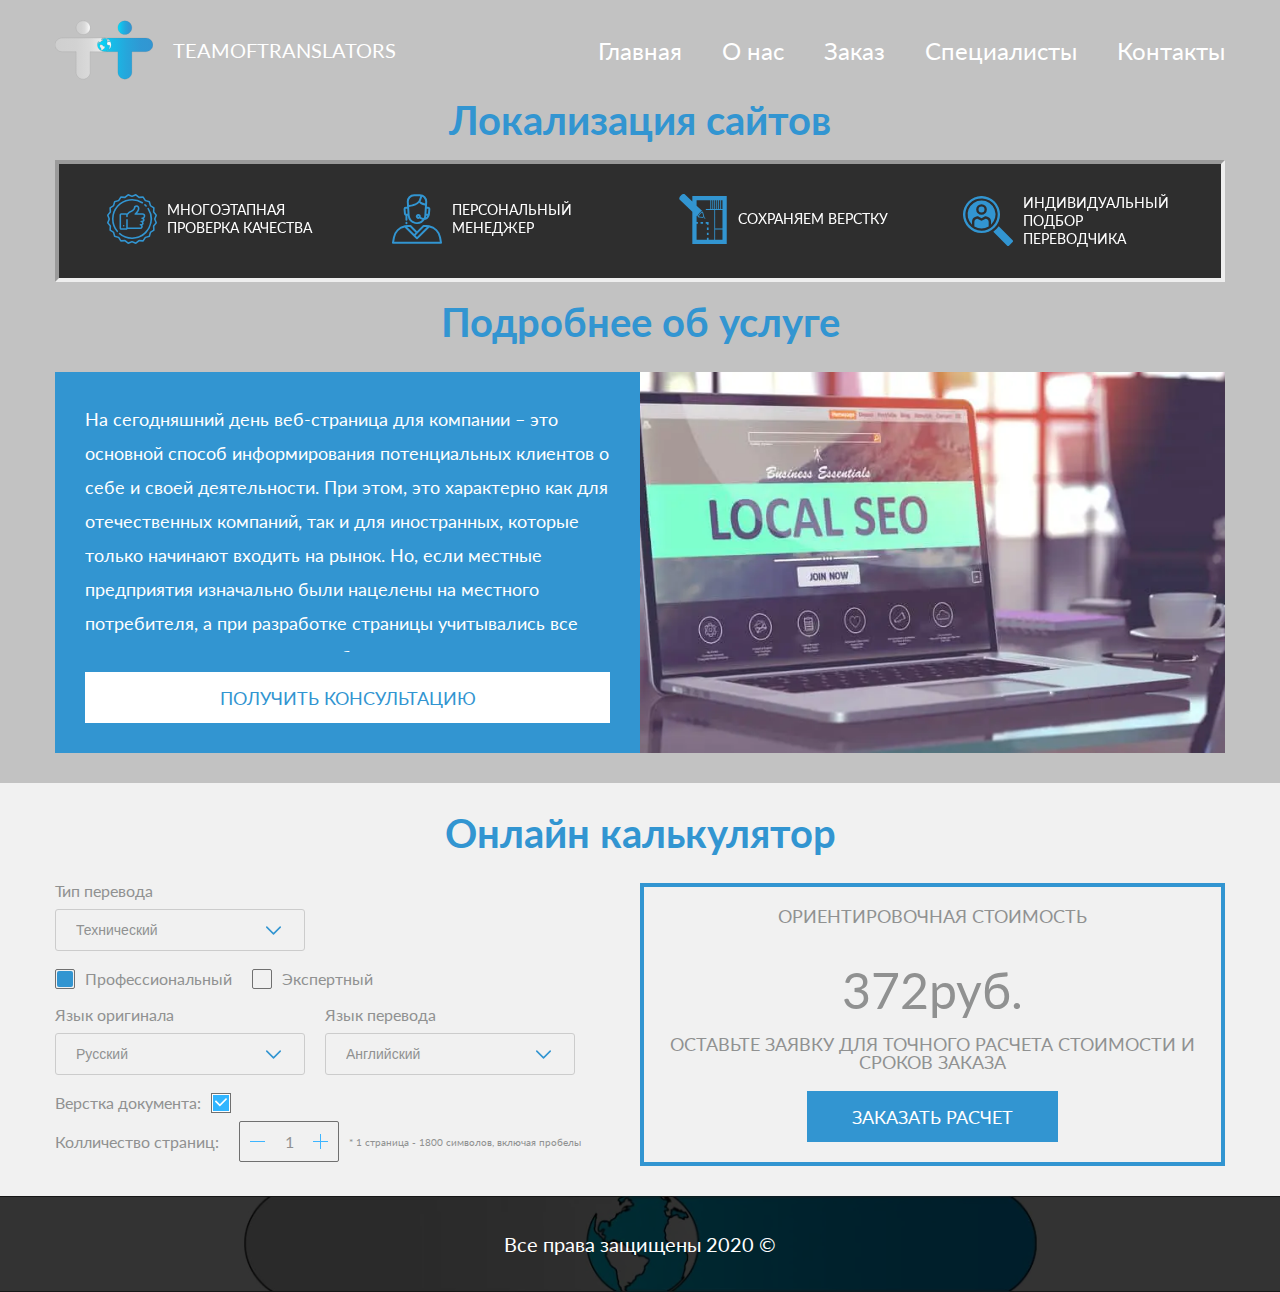
<file: site_translate_info.html>
<!DOCTYPE html><html lang="ru"><head>	<title>Главная</title>	<meta charset="UTF-8">	<meta name="format-detection" content="telephone=no">	<link rel="stylesheet" href="css/style.min.css">	<link rel="shortcut icon" href="favicon.ico">	<!-- <meta name="robots" content="noindex, nofollow"> -->	<!-- <meta name="viewport" content="width=device-width, initial-scale=1.0, maximum-scale=1.0, user-scalable=0"> -->	<meta name="viewport" content="width=device-width, initial-scale=1.0, maximum-scale=1.0, user-scalable=0"></head><body>	<div class="wrapper">		<header class="header unselectable">	<div class="header__content _container">		<a href="index.html" class="header__logo">			<picture><source srcset="img/icons/logoToT.svg" type="image/webp"><img src="img/icons/logoToT.svg" alt=""></picture>			<span>TeamOfTranslators</span>		</a>		<div class="header__menu menu">			<div class="menu__icon icon-menu">				<span></span>				<span></span>				<span></span>			</div>			<nav class="menu__body">				<ul class="menu__list">					<li><a href="index.html" class="menu__link">Главная</a></li>					<li><a href="index.html#about" class="menu__link">О нас</a></li>					<li><a href="index.html#calc" class="menu__link">Заказ</a></li>					<li><a href="index.html#specialist" class="menu__link">Специалисты</a></li>					<li><a href="index.html#contact" class="menu__link">Контакты</a></li>				</ul>			</nav>		</div>	</div></header>		<main class="page">			<div class="unselectable info">				<div class="info__container _container">					<div class="info__title title">						Локализация сайтов					</div>					<div class="info__body body-info">						<div class="body-info__options options-info">							<div class="options-info__row _swiper" data-mobile="false">								<div class="options-info__item">									<div class="options-info__image">										<picture><source srcset="img/icons/quality.svg" type="image/webp"><img src="img/icons/quality.svg" alt=""></picture>									</div>									<div class="options-info__text">										многоэтапная проверка качества									</div>								</div>								<div class="options-info__item">									<div class="options-info__image">										<picture><source srcset="img/icons/manager.svg" type="image/webp"><img src="img/icons/manager.svg" alt=""></picture>									</div>									<div class="options-info__text">										персональный менеджер									</div>								</div>								<div class="options-info__item">									<div class="options-info__image">										<picture><source srcset="img/icons/verstka.svg" type="image/webp"><img src="img/icons/verstka.svg" alt=""></picture>									</div>									<div class="options-info__text">										сохраняем верстку									</div>								</div>								<div class="options-info__item">									<div class="options-info__image">										<picture><source srcset="img/icons/ind_search.svg" type="image/webp"><img src="img/icons/ind_search.svg" alt=""></picture>									</div>									<div class="options-info__text">										индивидуальный подбор переводчика									</div>								</div>															</div>							<div class="option-info option-info__arrows arrows arrows--prev">								<picture><source srcset="img/icons/p-left.svg" type="image/webp"><img src="img/icons/p-left.svg" alt="Назад"></picture></img>							</div>							<div class="option-info option-info__arrows arrows arrows--next">								<picture><source srcset="img/icons/p-right.svg" type="image/webp"><img src="img/icons/p-right.svg" alt="Вперед"></picture></img>							</div>						</div>						<div class="body-info__about about-info">							<div class="about-info__title title">Подробнее об услуге</div>							<div class="about-info__row">								<div class="about-info__item">									<div class="about-info__text">										<p>На сегодняшний день веб-страница для компании – это основной способ информирования											потенциальных клиентов о себе и своей деятельности. При этом, это характерно как для											отечественных компаний, так и для иностранных, которые только начинают входить на											рынок. Но, если местные предприятия изначально были нацелены на местного потребителя, а											при разработке страницы учитывались все культурные и ментальные особенности, то											иностранные компании вынуждены осуществить локализацию своих сайтов.&nbsp;</p>										<p>Вопрос адаптации веб-сайтов в условиях глобализации РФ и активного внедрения											международных производителей на отечественный рынок стоит крайне остро. Так, под самим											термином «локализация» понимается полная адаптация интернет-страницы под конкретные											географические, ментальные, культурные и языковые особенности страны, на территории											которой планируется деятельность.</p>										<h2 align="center">Важность локализации веб сайтов</h2>										<p>Многие клиенты при заказе и обсуждении услуг языковой локализации интернет сайтов часто											подразумевают под адаптацией простой перевод текстового содержимого на нужный язык. Но											это не так. Как правило, работы по адаптации занимают достаточно много времени и											требуют работы целой команды из программиста, маркетолога и переводчика. Так,											полноценно переведенный и локализованный веб сайт включает в себя текст, переработку											графического содержимого под конкретные ментальные и культурные особенности, адаптация											системы измерений. К примеру, дюймы переводятся в привычные нам сантиметры, а фунты в											граммы. Только при полной переработке он не будет вызывать отвращение и недоумение у											потребителей той или иной страны.</p>										<h2 align="center">Составляющие элементы адаптации</h2>										<p>Как уже говорилось ранее, перевод – это только небольшая часть того, что входит в											состав услуг по языковой локализации сайтов, которые можно заказать в Москве. Изменению											часто подлежат все графическое, видео- и аудиосопровождающий контент. Может меняться											также и смысловое содержание для того, чтобы информация на странице и метаинформация											всегда правильно интерпретировалась посетителем. Стоит отметить, что переработке											подлежит и подсказки в самом коде страницы.</p>										<p>Для того, чтобы страница была полноценно адаптирована, услуги локализации сайта в											Москве и других городах мира должны включать следующий перечень работ.</p>									</div>									<a href="#consl" class="_popup-link about-info__button">получить консультацию</a>								</div>								<div class="about-info__item">									<picture><source srcset="img/pages/3.webp" type="image/webp"><img src="img/pages/3.jpg" alt=""></picture>								</div>							</div>						</div>					</div>				</div>			</div>			<div class="calc unselectable">				<div class="calc__container _container">					<div class="calc__title title">Онлайн калькулятор</div>					<div class="calc__row unselectable">						<div class="calc__item item-calc">							<div class="item-calc__type">								<span>Тип перевода</span>								<select name="translateType" id="type__translate" onchange="calc()">									<option value="11" selected="selected">Технический</option>									<option value="12">Художественный</option>									<option value="13">Медицинский</option>									<option value="14">Деловой</option>								</select>							</div>							<div class="item-calc__radio radio-calc">								<div class="radio-calc__items">									<input type="radio" checked name="type" value="11" id="prof" onchange="calc()">									<label class="radio-calc__lebel" for="prof">										Профессиональный										<span>											Профессиональный вид перевода рекомендуется для перевода сложных											узкоспециализированных											текстов, предназначеных для внутреннего использования (внутри компании или											организации). Специализированный переводчик + корректор.										</span>									</label>								</div>								<div class="radio-calc__items">									<input type="radio" name="type" value="15" id="exp" onchange="calc()">									<label for="exp" class="radio-calc__lebel">										Экспертный										<span>											Используется в переводах текста, либо документов предназначеных для публикации,											размещения											на сайта. Этот вид перевода используют в случаях когда малейшая неточность в											переводе											может повлиять напрестиж и репутацию Вас или вашей компании‚ Специализиипванный											переводчик											+ Редактор + корректор.										</span>									</label>								</div>							</div>							<div class="item-calc__lang">								<div class="item-calc__orig">									<span>Язык оригинала</span>									<select name="orig" id="current_language" onchange="calc()">										<option value="6">Армянский</option>										<option value="9">Африкаанс</option>										<option value="12">Ацтекский</option>										<option value="5">Английский</option>										<option value="6">Башкирский</option>										<option value="8">Белорусский</option>										<option value="9">Болгарский</option>										<option value="10">Бурский</option>										<option value="9">Вьетнамский</option>										<option value="8">Голландский</option>										<option value="4">Грузинский</option>										<option value="6">Датский</option>										<option value="7">Еврейский</option>										<option value="9">Индонезийский</option>										<option value="6">Ирландский</option>										<option value="7">Исландский</option>										<option value="6">Испанский</option>										<option value="8">Итальянский</option>										<option value="9">Казахский</option>										<option value="15">Китайский</option>										<option value="15">Корейский</option>										<option value="9">Латинский</option>										<option value="6">Латышский</option>										<option value="5">Литовский</option>										<option value="2">Македонский</option>										<option value="7">Молдавский</option>										<option value="8">Монгольский</option>										<option value="6">Немецкий</option>										<option value="6">Нидерландский</option>										<option value="8">Осетинский</option>										<option value="8">Персидский</option>										<option value="5">Польский</option>										<option value="8">Португальский</option>										<option value="6">Румынский</option>										<option value="5" selected="selected">Русский</option>										<option value="8">Сербский</option>										<option value="2">Словацкий</option>										<option value="8">Словенский</option>										<option value="12">Татарский</option>										<option value="11">Турецкий</option>										<option value="9">Украинский</option>										<option value="6">Французский</option>										<option value="8">Хорватский</option>										<option value="4">Чешский</option>										<option value="8">Чукотский</option>										<option value="6">Шведский</option>										<option value="7">Эстонский</option>										<option value="13">Якутский</option>										<option value="15">Японский</option>									</select>								</div>								<div class="item-calc__translate">									<span>Язык перевода</span>									<select name="translate" id="translate_language" onchange="calc()">										<option value="6">Армянский</option>										<option value="9">Африкаанс</option>										<option value="12">Ацтекский</option>										<option value="5" selected="selected">Английский</option>										<option value="6">Башкирский</option>										<option value="8">Белорусский</option>										<option value="9">Болгарский</option>										<option value="10">Бурский</option>										<option value="9">Вьетнамский</option>										<option value="8">Голландский</option>										<option value="4">Грузинский</option>										<option value="6">Датский</option>										<option value="7">Еврейский</option>										<option value="9">Индонезийский</option>										<option value="6">Ирландский</option>										<option value="7">Исландский</option>										<option value="6">Испанский</option>										<option value="8">Итальянский</option>										<option value="9">Казахский</option>										<option value="15">Китайский</option>										<option value="15">Корейский</option>										<option value="9">Латинский</option>										<option value="6">Латышский</option>										<option value="5">Литовский</option>										<option value="2">Македонский</option>										<option value="7">Молдавский</option>										<option value="8">Монгольский</option>										<option value="6">Немецкий</option>										<option value="6">Нидерландский</option>										<option value="8">Осетинский</option>										<option value="8">Персидский</option>										<option value="5">Польский</option>										<option value="8">Португальский</option>										<option value="6">Румынский</option>										<option value="5">Русский</option>										<option value="8">Сербский</option>										<option value="2">Словацкий</option>										<option value="8">Словенский</option>										<option value="12">Татарский</option>										<option value="11">Турецкий</option>										<option value="9">Украинский</option>										<option value="6">Французский</option>										<option value="8">Хорватский</option>										<option value="4">Чешский</option>										<option value="8">Чукотский</option>										<option value="6">Шведский</option>										<option value="7">Эстонский</option>										<option value="13">Якутский</option>										<option value="15">Японский</option>									</select>								</div>							</div>							<div class="item-calc__checkbox">								<input checked value="100" type="checkbox" id="doc" name="doc" onchange="calc()">								<label class="label-checkbox" for="doc">Верстка документа:</label>							</div>							<div class="item-calc__numb numb-calc">								<label for="numb">									Колличество страниц:								</label>								<div class="numb-calc__body">									<button class="btn-numb-minus"><picture><source srcset="img/icons/minus.svg" type="image/webp"><img src="img/icons/minus.svg" alt=""></picture></button>									<input type="number" min="1" max="99" id="numb" value="1" onchange="calc()">									<button class="btn-numb-plus"><picture><source srcset="img/icons/plus.svg" type="image/webp"><img src="img/icons/plus.svg" alt=""></picture></button>								</div>								<div class="numb-calc__description">									* 1 страница - 1800 символов, включая пробелы								</div>							</div>						</div>						<div class="calc__item calc-price">							<div class="calc-price__title">								Ориентировочная стоимость							</div>							<div class="calc-price__price">								<span id="current_price">0</span><span>руб.</span>							</div>							<div class="calc-price__subtitle">								оставьте заявку для точного расчета стоимости и сроков заказа							</div>							<a href="#one" class="_popup-link calc-price__button">заказать расчет</a>						</div>					</div>				</div>			</div>		</main>		<footer class="footer _ibg unselectable">	<picture><source srcset="img/footer.webp" type="image/webp"><img src="img/footer.jpg" alt=""></picture>	<div class="footer__content _container">		<div class="footer__text">			Все права защищены 2020 ©		</div>	</div></footer>	</div>	<div class="unselectable popup popup_one">	<div class="popup__content">		<div class="popup__body body-popup">			<div class="popup__close"></div>			<div class="body-popup__header">				<div class="body-popup__title">					заказать рассчет на точную стоимость перевода				</div>				<div class="body-popup__subtitle">					+ наш менеджер ответит вам в ближайшее время				</div>			</div>			<div class="body-popup__content">				<form action="" class="body-popup__form form-popup" data-message="succesful">					<div class="form-popup__item">						<label for="popup-name"><picture><source srcset="img/icons/user.svg" type="image/webp"><img src="img/icons/user.svg" alt=""></picture></label>						<input minlength="3" autocomplete="off" name="form[]" class="_req" data-error="Ошибка" value=""							data-value="Ваше Имя" type="text" id="popup-name">					</div>					<div class="form-popup__item">						<label for="popup-tel"><picture><source srcset="img/icons/tel.svg" type="image/webp"><img src="img/icons/tel.svg" alt=""></picture></label>						<input data-value="Ваш номер телефона" class="_phone _req" type="tel" id="popup-tel">					</div>					<div class="form-popup__item">						<label for="popup-email"><picture><source srcset="img/icons/mail.svg" type="image/webp"><img src="img/icons/mail.svg" alt=""></picture></label>						<input name="email" class="_req" type="text" data-value="Ваш email" id="popup-email">					</div>					<div class="form-popup__comment">						<label for="popup-comment"><picture><source srcset="img/icons/textarea.svg" type="image/webp"><img src="img/icons/textarea.svg" alt=""></picture></label>						<textarea data-value="Добавить комментарий" id="popup-comment"></textarea>					</div>					<div class="form-popup__file">						<input type="file" id="popup-file" class="inputfile" data-multiple-caption="Выбрано {count}" multiple>						<label for="popup-file"><picture><source srcset="img/icons/file.svg" type="image/webp"><img src="img/icons/file.svg" alt=""></picture><span>Прикрепить файл</span></label>					</div>					<div class="form-popup__submit">						<button>отправить</button>					</div>				</form>			</div>		</div>	</div></div><div class="unselectable popup popup_message-succesful">	<div class="popup__content">		<div class="popup__body body-popup-succesful">			<div class="popup__close"></div>			<div class="body-popup-succesful__content _ibg">				<picture><source srcset="img/icons/success.svg" type="image/webp"><img src="img/icons/success.svg" alt=""></picture>				<div class="body-popup-succesful__text">					<span>Ваша заявка успешно создана.</span>					<span>Вскоре наш менеджер с Вами свяжется.</span>				</div>			</div>		</div>	</div></div><div class="unselectable popup popup_consl">	<div class="popup__content">		<div class="popup__body body-popup-consl">			<div class="popup__close"></div>			<div class="body-popup-consl__content">				<div class="body-popup-consl__row">					<div class="body-popup-consl__left">						<div class="body-popup-consl__image">							<picture><source srcset="img/ones.webp" type="image/webp"><img src="img/ones.jpg" alt=""></picture>						</div>						<div class="body-popup-consl__text">							<span>Андрей</span>							<span>менеджер отдела переводов</span>						</div>					</div>					<div class="body-popup-consl__right">						<div class="body-popup__header">							<div class="body-popup__title">								получить консультацию							</div>							<div class="body-popup__subtitle">								+ наш менеджер ответит вам в ближайшее время							</div>						</div>						<div class="body-popup__content">							<form action="" class="body-popup__form form-popup" data-message="succesful">								<div class="form-popup__item">									<label for="popup-consl-name"><picture><source srcset="img/icons/user.svg" type="image/webp"><img src="img/icons/user.svg" alt=""></picture></label>									<input minlength="3" autocomplete="off" name="form[]" class="_req" data-error="Ошибка"										value="" data-value="Ваше Имя" type="text" id="popup-consl-name">								</div>								<div class="form-popup__item">									<label for="popup-consl-tel"><picture><source srcset="img/icons/tel.svg" type="image/webp"><img src="img/icons/tel.svg" alt=""></picture></label>									<input data-value="Ваш номер телефона" class="_phone _req" type="tel" id="popup-consl-tel">								</div>								<div class="form-popup__submit">									<button>отправить</button>								</div>							</form>						</div>					</div>				</div>			</div>		</div>	</div></div><!-- <div class="popup popup_video">	<div class="popup__content">		<div class="popup__body">			<div class="popup__close popup__close_video"></div>			<div class="popup__video _video"></div>		</div>	</div></div> -->	<!-- <script src="https://code.jquery.com/jquery-3.3.1.min.js"></script> --><script src="js/vendors.min.js"></script><script src="js/app.min.js"></script></body></html>
</file>
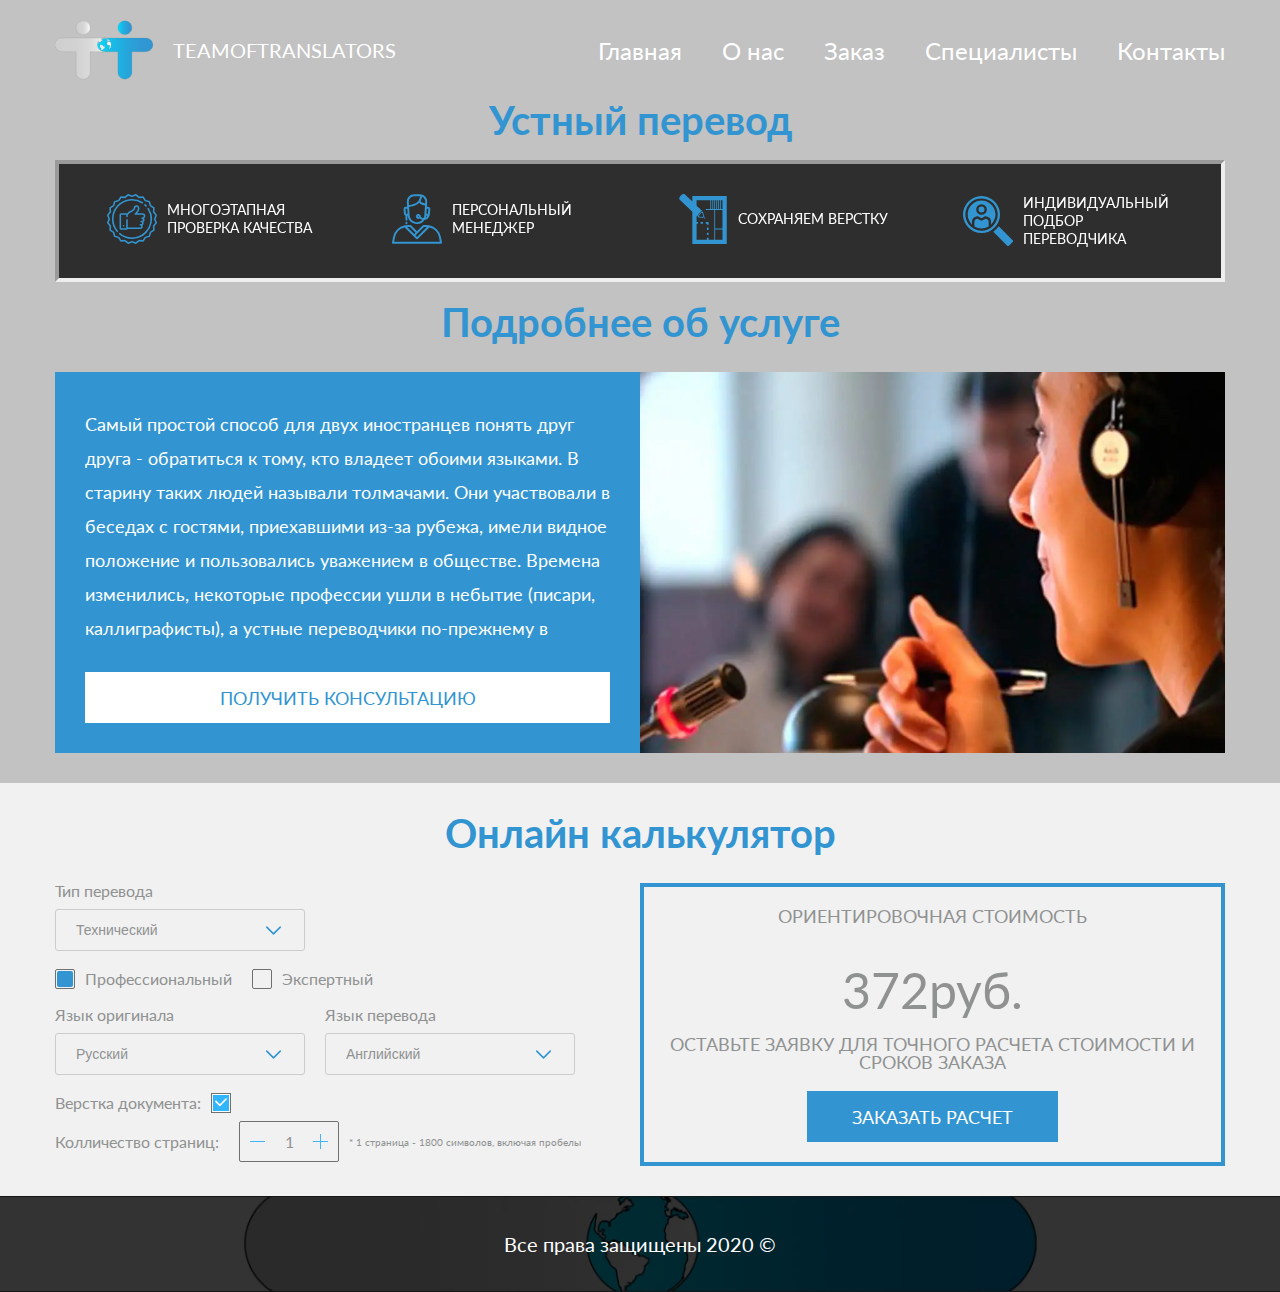
<file: talk_translate_info.html>
<!DOCTYPE html><html lang="ru"><head>	<title>Главная</title>	<meta charset="UTF-8">	<meta name="format-detection" content="telephone=no">	<link rel="stylesheet" href="css/style.min.css">	<link rel="shortcut icon" href="favicon.ico">	<!-- <meta name="robots" content="noindex, nofollow"> -->	<!-- <meta name="viewport" content="width=device-width, initial-scale=1.0, maximum-scale=1.0, user-scalable=0"> -->	<meta name="viewport" content="width=device-width, initial-scale=1.0, maximum-scale=1.0, user-scalable=0"></head><body>	<div class="wrapper">		<header class="header unselectable">	<div class="header__content _container">		<a href="index.html" class="header__logo">			<picture><source srcset="img/icons/logoToT.svg" type="image/webp"><img src="img/icons/logoToT.svg" alt=""></picture>			<span>TeamOfTranslators</span>		</a>		<div class="header__menu menu">			<div class="menu__icon icon-menu">				<span></span>				<span></span>				<span></span>			</div>			<nav class="menu__body">				<ul class="menu__list">					<li><a href="index.html" class="menu__link">Главная</a></li>					<li><a href="index.html#about" class="menu__link">О нас</a></li>					<li><a href="index.html#calc" class="menu__link">Заказ</a></li>					<li><a href="index.html#specialist" class="menu__link">Специалисты</a></li>					<li><a href="index.html#contact" class="menu__link">Контакты</a></li>				</ul>			</nav>		</div>	</div></header>		<main class="page">			<div class="unselectable info">				<div class="info__container _container">					<div class="info__title title">						Устный перевод					</div>					<div class="info__body body-info">						<div class="body-info__options options-info">							<div class="options-info__row _swiper" data-mobile="false">								<div class="options-info__item">									<div class="options-info__image">										<picture><source srcset="img/icons/quality.svg" type="image/webp"><img src="img/icons/quality.svg" alt=""></picture>									</div>									<div class="options-info__text">										многоэтапная проверка качества									</div>								</div>								<div class="options-info__item">									<div class="options-info__image">										<picture><source srcset="img/icons/manager.svg" type="image/webp"><img src="img/icons/manager.svg" alt=""></picture>									</div>									<div class="options-info__text">										персональный менеджер									</div>								</div>								<div class="options-info__item">									<div class="options-info__image">										<picture><source srcset="img/icons/verstka.svg" type="image/webp"><img src="img/icons/verstka.svg" alt=""></picture>									</div>									<div class="options-info__text">										сохраняем верстку									</div>								</div>								<div class="options-info__item">									<div class="options-info__image">										<picture><source srcset="img/icons/ind_search.svg" type="image/webp"><img src="img/icons/ind_search.svg" alt=""></picture>									</div>									<div class="options-info__text">										индивидуальный подбор переводчика									</div>								</div>															</div>							<div class="option-info option-info__arrows arrows arrows--prev">								<picture><source srcset="img/icons/p-left.svg" type="image/webp"><img src="img/icons/p-left.svg" alt="Назад"></picture></img>							</div>							<div class="option-info option-info__arrows arrows arrows--next">								<picture><source srcset="img/icons/p-right.svg" type="image/webp"><img src="img/icons/p-right.svg" alt="Вперед"></picture></img>							</div>						</div>						<div class="body-info__about about-info">							<div class="about-info__title title">Подробнее об услуге</div>							<div class="about-info__row">								<div class="about-info__item">									<div class="about-info__text">										<p><span class="txt">												<!--seo_text_start--> </span></p>										<p>Самый простой способ для двух иностранцев понять друг друга - обратиться к тому, кто											владеет обоими языками. В старину таких людей называли толмачами. Они участвовали в											беседах с гостями, приехавшими из-за рубежа, имели видное положение и пользовались											уважением в обществе. Времена изменились, некоторые профессии ушли в небытие (писари,											каллиграфисты), а устные переводчики по-прежнему в почете, особенно если они											задействованы в важных событиях.</p>										<h2><strong>Устный перевод и его виды</strong></h2>										<p>Напомним о таких направлениях, как перевод с листа, шепотом, сурдоперевод - они порой											используются, но довольно редко. Наиболее распространенные - устный последовательный и											синхронный перевод. Они значительно отличаются по степени сложности. Первый вариант											дает возможность исполнителю прослушать сказанное. У него есть пара секунд, чтобы											сформулировать мысль и потом произнести ее вслух. Когда переводить нужно синхронно,											времени на обдумывание и восприятие почти нет. Мастер такого рода должен одновременно											слушать, интерпретировать речь и говорить самому. Фактически, надо выполнять несколько											дел сразу, думать параллельно на двух языках и делать это максимально качественно.											Долго без перерыва так работать нельзя. Поэтому переводчики-синхронисты меняются											примерно каждые 20 минут.</p>										<p>Особенно энергозатратным является устный двусторонний перевод, когда один и тот же											человек интерпретирует речь с одного языка на другой и сразу же наоборот. Подобные вещи											способен проделывать далеко не каждый. Задача такого характера подразумевает умение											мыслить и общаться одновременно на двух, подчас совершенно несхожих между собой											наречиях.</p>										<p><span style="font-weight: 400;">Чаще всего востребован</span><span												style="font-weight: 400;"> устный перевод деловых												переговоров</span><span style="font-weight: 400;"> с иностранными партнерами.												Нередко подобную услугу заказывают большие компании, ежегодный оборот средств												которых составляет миллионы. Их деловые встречи строго конфиденциальны, утечка												информации недопустима. Да и ответственность, лежащая на посреднике велика. Иногда												речь идет о судьбоносных для бизнеса вопросах. Малейшая неточность способна												разрушить многомесячную подготовку к событию. Тщательно готовиться должен и												переводчик. Ему надо заранее знать примерный план обсуждения, его ключевые моменты и												острые вопросы. Для Вас как клиента лучше, чтобы это был эксперт, которому Вы												доверяете.</span></p>										<p><span style="font-weight: 400;">Если Вы планируете мероприятие, которое может												затянуться на пару часов, и Вам нужен </span><span style="font-weight: 400;">устный												перевод, бюро переводов</span><span style="font-weight: 400;"> “Филин” станет												незаменимым помощником. Мы обеспечим Вас несколькими специалистами, обладающими												знаниями и опытом в нужной сфере. Кроме того, в деятельности подобного рода ключевую												роль играет скорость. Профессионалу следует ориентироваться в переводимой тематике,												знать специализированную терминологию, сленг и разговорные речевые												конструкции.</span></p>										<p>Устный перевод недешевое удовольствие, устный перевод в час стоит немалых денег. Но оно											того стоит, так как в нем присутствует личностная составляющая. Общаясь, пусть и через											посредника, участники все равно находятся в тесном контакте. События происходят здесь и											сейчас. Вовлеченность в процесс делает результаты эффективными, а отношения с											зарубежными коллегами, конкурентами или клиентами - более доверительными.</p>										<p><span style="font-weight: 400;">Кроме того, возможен вариант, когда оппоненты общаются												по телефону или через Интернет. Современные технологии объединяют людей, живущих в												сотнях километров друг от друга. Видеозвонки в некоторой степени имитируют живое												общение, предоставляя возможность видеть артикуляцию собеседника, его мимику и												жесты.</span></p>										<h2>Стоимость устного перевода</h2>										<p>Бюро “Филин” ориентируется на клиентов. Ваш успех - это наше продвижение и											профессиональный рост. Мы берем в штат только компетентных мастеров своего дела,											которые доказывают свою экспертность на практике.</p>										<p>Мы осуществляем качественный устный перевод, стоимость в час при этом у нас ниже											среднерыночной на 15-20%. Мы можем себе позволить подобные скидки благодаря большому											потоку заказов и постоянной занятости сотрудников.</p>										<p>Как уже было сказано, каждый тип работы требует разных усилий, степени концентрации,											уровня осведомленности, скорости реакции и коммуникативных навыков. На устный перевод											цена формируется индивидуально под каждый проект. Она зависит от количества занятых											сотрудников, времени их работы, языковых пар, тематики и других факторов. Синхронный											устный перевод значительно дороже, чем последовательный. Односторонний - дешевле											двустороннего.</p>										<p>Также следует назвать релейный вид переводческой деятельности, когда в языковую пару											включается третье наречие. Например, когда нужно совладать с редкими комбинациями											(перский-китайский, мальтийский-югославский, урду-голландский). Такого рода											необходимость возникает на крупных интернациональных конференциях, саммитах, круглых											столах, где участвуют представители многочисленных этносов. Тогда прямой перевод											сделать затруднительно или невозможно.</p>									</div>									<a href="#consl" class="_popup-link about-info__button">получить консультацию</a>								</div>								<div class="about-info__item">									<picture><source srcset="img/pages/5.webp" type="image/webp"><img src="img/pages/5.jpg" alt=""></picture>								</div>							</div>						</div>					</div>				</div>			</div>			<div class="calc unselectable">				<div class="calc__container _container">					<div class="calc__title title">Онлайн калькулятор</div>					<div class="calc__row unselectable">						<div class="calc__item item-calc">							<div class="item-calc__type">								<span>Тип перевода</span>								<select name="translateType" id="type__translate" onchange="calc()">									<option value="11" selected="selected">Технический</option>									<option value="12">Художественный</option>									<option value="13">Медицинский</option>									<option value="14">Деловой</option>								</select>							</div>							<div class="item-calc__radio radio-calc">								<div class="radio-calc__items">									<input type="radio" checked name="type" value="11" id="prof" onchange="calc()">									<label class="radio-calc__lebel" for="prof">										Профессиональный										<span>											Профессиональный вид перевода рекомендуется для перевода сложных											узкоспециализированных											текстов, предназначеных для внутреннего использования (внутри компании или											организации). Специализированный переводчик + корректор.										</span>									</label>								</div>								<div class="radio-calc__items">									<input type="radio" name="type" value="15" id="exp" onchange="calc()">									<label for="exp" class="radio-calc__lebel">										Экспертный										<span>											Используется в переводах текста, либо документов предназначеных для публикации,											размещения											на сайта. Этот вид перевода используют в случаях когда малейшая неточность в											переводе											может повлиять напрестиж и репутацию Вас или вашей компании‚ Специализиипванный											переводчик											+ Редактор + корректор.										</span>									</label>								</div>							</div>							<div class="item-calc__lang">								<div class="item-calc__orig">									<span>Язык оригинала</span>									<select name="orig" id="current_language" onchange="calc()">										<option value="6">Армянский</option>										<option value="9">Африкаанс</option>										<option value="12">Ацтекский</option>										<option value="5">Английский</option>										<option value="6">Башкирский</option>										<option value="8">Белорусский</option>										<option value="9">Болгарский</option>										<option value="10">Бурский</option>										<option value="9">Вьетнамский</option>										<option value="8">Голландский</option>										<option value="4">Грузинский</option>										<option value="6">Датский</option>										<option value="7">Еврейский</option>										<option value="9">Индонезийский</option>										<option value="6">Ирландский</option>										<option value="7">Исландский</option>										<option value="6">Испанский</option>										<option value="8">Итальянский</option>										<option value="9">Казахский</option>										<option value="15">Китайский</option>										<option value="15">Корейский</option>										<option value="9">Латинский</option>										<option value="6">Латышский</option>										<option value="5">Литовский</option>										<option value="2">Македонский</option>										<option value="7">Молдавский</option>										<option value="8">Монгольский</option>										<option value="6">Немецкий</option>										<option value="6">Нидерландский</option>										<option value="8">Осетинский</option>										<option value="8">Персидский</option>										<option value="5">Польский</option>										<option value="8">Португальский</option>										<option value="6">Румынский</option>										<option value="5" selected="selected">Русский</option>										<option value="8">Сербский</option>										<option value="2">Словацкий</option>										<option value="8">Словенский</option>										<option value="12">Татарский</option>										<option value="11">Турецкий</option>										<option value="9">Украинский</option>										<option value="6">Французский</option>										<option value="8">Хорватский</option>										<option value="4">Чешский</option>										<option value="8">Чукотский</option>										<option value="6">Шведский</option>										<option value="7">Эстонский</option>										<option value="13">Якутский</option>										<option value="15">Японский</option>									</select>								</div>								<div class="item-calc__translate">									<span>Язык перевода</span>									<select name="translate" id="translate_language" onchange="calc()">										<option value="6">Армянский</option>										<option value="9">Африкаанс</option>										<option value="12">Ацтекский</option>										<option value="5" selected="selected">Английский</option>										<option value="6">Башкирский</option>										<option value="8">Белорусский</option>										<option value="9">Болгарский</option>										<option value="10">Бурский</option>										<option value="9">Вьетнамский</option>										<option value="8">Голландский</option>										<option value="4">Грузинский</option>										<option value="6">Датский</option>										<option value="7">Еврейский</option>										<option value="9">Индонезийский</option>										<option value="6">Ирландский</option>										<option value="7">Исландский</option>										<option value="6">Испанский</option>										<option value="8">Итальянский</option>										<option value="9">Казахский</option>										<option value="15">Китайский</option>										<option value="15">Корейский</option>										<option value="9">Латинский</option>										<option value="6">Латышский</option>										<option value="5">Литовский</option>										<option value="2">Македонский</option>										<option value="7">Молдавский</option>										<option value="8">Монгольский</option>										<option value="6">Немецкий</option>										<option value="6">Нидерландский</option>										<option value="8">Осетинский</option>										<option value="8">Персидский</option>										<option value="5">Польский</option>										<option value="8">Португальский</option>										<option value="6">Румынский</option>										<option value="5">Русский</option>										<option value="8">Сербский</option>										<option value="2">Словацкий</option>										<option value="8">Словенский</option>										<option value="12">Татарский</option>										<option value="11">Турецкий</option>										<option value="9">Украинский</option>										<option value="6">Французский</option>										<option value="8">Хорватский</option>										<option value="4">Чешский</option>										<option value="8">Чукотский</option>										<option value="6">Шведский</option>										<option value="7">Эстонский</option>										<option value="13">Якутский</option>										<option value="15">Японский</option>									</select>								</div>							</div>							<div class="item-calc__checkbox">								<input checked value="100" type="checkbox" id="doc" name="doc" onchange="calc()">								<label class="label-checkbox" for="doc">Верстка документа:</label>							</div>							<div class="item-calc__numb numb-calc">								<label for="numb">									Колличество страниц:								</label>								<div class="numb-calc__body">									<button class="btn-numb-minus"><picture><source srcset="img/icons/minus.svg" type="image/webp"><img src="img/icons/minus.svg" alt=""></picture></button>									<input type="number" min="1" max="99" id="numb" value="1" onchange="calc()">									<button class="btn-numb-plus"><picture><source srcset="img/icons/plus.svg" type="image/webp"><img src="img/icons/plus.svg" alt=""></picture></button>								</div>								<div class="numb-calc__description">									* 1 страница - 1800 символов, включая пробелы								</div>							</div>						</div>						<div class="calc__item calc-price">							<div class="calc-price__title">								Ориентировочная стоимость							</div>							<div class="calc-price__price">								<span id="current_price">0</span><span>руб.</span>							</div>							<div class="calc-price__subtitle">								оставьте заявку для точного расчета стоимости и сроков заказа							</div>							<a href="#one" class="_popup-link calc-price__button">заказать расчет</a>						</div>					</div>				</div>			</div>		</main>		<footer class="footer _ibg unselectable">	<picture><source srcset="img/footer.webp" type="image/webp"><img src="img/footer.jpg" alt=""></picture>	<div class="footer__content _container">		<div class="footer__text">			Все права защищены 2020 ©		</div>	</div></footer>	</div>	<div class="unselectable popup popup_one">	<div class="popup__content">		<div class="popup__body body-popup">			<div class="popup__close"></div>			<div class="body-popup__header">				<div class="body-popup__title">					заказать рассчет на точную стоимость перевода				</div>				<div class="body-popup__subtitle">					+ наш менеджер ответит вам в ближайшее время				</div>			</div>			<div class="body-popup__content">				<form action="" class="body-popup__form form-popup" data-message="succesful">					<div class="form-popup__item">						<label for="popup-name"><picture><source srcset="img/icons/user.svg" type="image/webp"><img src="img/icons/user.svg" alt=""></picture></label>						<input minlength="3" autocomplete="off" name="form[]" class="_req" data-error="Ошибка" value=""							data-value="Ваше Имя" type="text" id="popup-name">					</div>					<div class="form-popup__item">						<label for="popup-tel"><picture><source srcset="img/icons/tel.svg" type="image/webp"><img src="img/icons/tel.svg" alt=""></picture></label>						<input data-value="Ваш номер телефона" class="_phone _req" type="tel" id="popup-tel">					</div>					<div class="form-popup__item">						<label for="popup-email"><picture><source srcset="img/icons/mail.svg" type="image/webp"><img src="img/icons/mail.svg" alt=""></picture></label>						<input name="email" class="_req" type="text" data-value="Ваш email" id="popup-email">					</div>					<div class="form-popup__comment">						<label for="popup-comment"><picture><source srcset="img/icons/textarea.svg" type="image/webp"><img src="img/icons/textarea.svg" alt=""></picture></label>						<textarea data-value="Добавить комментарий" id="popup-comment"></textarea>					</div>					<div class="form-popup__file">						<input type="file" id="popup-file" class="inputfile" data-multiple-caption="Выбрано {count}" multiple>						<label for="popup-file"><picture><source srcset="img/icons/file.svg" type="image/webp"><img src="img/icons/file.svg" alt=""></picture><span>Прикрепить файл</span></label>					</div>					<div class="form-popup__submit">						<button>отправить</button>					</div>				</form>			</div>		</div>	</div></div><div class="unselectable popup popup_message-succesful">	<div class="popup__content">		<div class="popup__body body-popup-succesful">			<div class="popup__close"></div>			<div class="body-popup-succesful__content _ibg">				<picture><source srcset="img/icons/success.svg" type="image/webp"><img src="img/icons/success.svg" alt=""></picture>				<div class="body-popup-succesful__text">					<span>Ваша заявка успешно создана.</span>					<span>Вскоре наш менеджер с Вами свяжется.</span>				</div>			</div>		</div>	</div></div><div class="unselectable popup popup_consl">	<div class="popup__content">		<div class="popup__body body-popup-consl">			<div class="popup__close"></div>			<div class="body-popup-consl__content">				<div class="body-popup-consl__row">					<div class="body-popup-consl__left">						<div class="body-popup-consl__image">							<picture><source srcset="img/ones.webp" type="image/webp"><img src="img/ones.jpg" alt=""></picture>						</div>						<div class="body-popup-consl__text">							<span>Андрей</span>							<span>менеджер отдела переводов</span>						</div>					</div>					<div class="body-popup-consl__right">						<div class="body-popup__header">							<div class="body-popup__title">								получить консультацию							</div>							<div class="body-popup__subtitle">								+ наш менеджер ответит вам в ближайшее время							</div>						</div>						<div class="body-popup__content">							<form action="" class="body-popup__form form-popup" data-message="succesful">								<div class="form-popup__item">									<label for="popup-consl-name"><picture><source srcset="img/icons/user.svg" type="image/webp"><img src="img/icons/user.svg" alt=""></picture></label>									<input minlength="3" autocomplete="off" name="form[]" class="_req" data-error="Ошибка"										value="" data-value="Ваше Имя" type="text" id="popup-consl-name">								</div>								<div class="form-popup__item">									<label for="popup-consl-tel"><picture><source srcset="img/icons/tel.svg" type="image/webp"><img src="img/icons/tel.svg" alt=""></picture></label>									<input data-value="Ваш номер телефона" class="_phone _req" type="tel" id="popup-consl-tel">								</div>								<div class="form-popup__submit">									<button>отправить</button>								</div>							</form>						</div>					</div>				</div>			</div>		</div>	</div></div><!-- <div class="popup popup_video">	<div class="popup__content">		<div class="popup__body">			<div class="popup__close popup__close_video"></div>			<div class="popup__video _video"></div>		</div>	</div></div> -->	<!-- <script src="https://code.jquery.com/jquery-3.3.1.min.js"></script> --><script src="js/vendors.min.js"></script><script src="js/app.min.js"></script></body></html>
</file>
<file: css/style.min.css>
@charset "UTF-8";@font-face{font-family:Lato;font-display:swap;src:url(../fonts/Lato-Regular.woff) format("woff"),url(../fonts/Lato-Regular.woff2) format("woff2");font-weight:400;font-style:normal}@font-face{font-family:Lato;font-display:swap;src:url(../fonts/Lato-Bold.woff) format("woff"),url(../fonts/Lato-Bold.woff2) format("woff2");font-weight:700;font-style:normal}@font-face{font-family:Lato;font-display:swap;src:url(../fonts/Lato-Hairline.woff) format("woff"),url(../fonts/Lato-Hairline.woff2) format("woff2");font-weight:100;font-style:normal}*{padding:0;margin:0;border:0}*,:after,:before{-webkit-box-sizing:border-box;box-sizing:border-box}:active,:focus{outline:0}a:active,a:focus{outline:0}aside,footer,header,nav,section{display:block}body,html{height:100%;min-width:320px}body{line-height:1;font-family:Lato;-ms-text-size-adjust:100%;-moz-text-size-adjust:100%;-webkit-text-size-adjust:100%}button,input,textarea{font-family:Lato}input::-ms-clear{display:none}button{cursor:pointer}button::-moz-focus-inner{padding:0;border:0}a,a:visited{text-decoration:none}a:hover{text-decoration:none}ul li{list-style:none}img{vertical-align:top}h1,h2,h3,h4,h5,h6{font-weight:inherit;font-size:inherit}body{color:#000;font-size:14px}body._lock{overflow:hidden}.wrapper{width:100%;min-height:100%;display:-webkit-box;display:-ms-flexbox;display:flex;-webkit-box-orient:vertical;-webkit-box-direction:normal;-ms-flex-direction:column;flex-direction:column;position:relative}._container{max-width:1170px;margin:0 auto}input[type=email],input[type=tel],input[type=text],textarea{-webkit-appearance:none;-moz-appearance:none;appearance:none}.unselectable{-webkit-touch-callout:none;-webkit-user-select:none;-moz-user-select:none;-ms-user-select:none;user-select:none}input[type=number]::-webkit-inner-spin-button,input[type=number]::-webkit-outer-spin-button{-webkit-appearance:none;-moz-appearance:none;display:none;appearance:none;margin:0}.row:after{display:block;content:"";clear:both}.rub:after{content:"₽"}._ibg{position:relative}._ibg img{position:absolute;width:100%;height:100%;top:0;left:0;-o-object-fit:cover;object-fit:cover;z-index:-1}body.ie ._ibg{background-position:center;background-size:cover;background-repeat:no-repeat}body.ie ._ibg img{width:0;height:0;opacity:0;visibility:hidden}._swiper{overflow:hidden}._swiper>div{width:100%;height:100%;-webkit-box-sizing:content-box;box-sizing:content-box;display:-webkit-box;display:-ms-flexbox;display:flex;position:relative}._swiper.swiper-container-autoheight>div{-webkit-box-align:start;-ms-flex-align:start;align-items:flex-start}.swiper-container-initialized .swiper-slide{-ms-flex-negative:0;flex-shrink:0}.swiper-container-android .swiper-slide,.swiper-container-android .swiper-wrapper{-webkit-transform:translate3d(0,0,0);transform:translate3d(0,0,0)}.swiper-button-lock{display:none!important}.popup{overflow:auto;-webkit-overflow-scrolling:touch;z-index:100;padding:30px 10px;position:fixed;top:0;left:0;width:100%;height:100%;-webkit-transition:visibility .8s ease 0s;-o-transition:visibility .8s ease 0s;transition:visibility .8s ease 0s;visibility:hidden}.popup::before{content:"";background-color:rgba(109,109,109,.9);position:fixed;width:100%;height:100%;top:0;left:0;opacity:0;-webkit-transition:opacity .8s ease 0s;-o-transition:opacity .8s ease 0s;transition:opacity .8s ease 0s}.popup.show{visibility:visible}.popup.show::before{opacity:1}.popup.show .popup__body{-webkit-transform:scale(1);-ms-transform:scale(1);transform:scale(1)}.popup._active{visibility:visible}.popup._active::before{opacity:1}.popup._active .popup__body{-webkit-transition:all .3s ease .2s;-o-transition:all .3s ease .2s;transition:all .3s ease .2s;-webkit-transform:scale(1);-ms-transform:scale(1);transform:scale(1)}.popup__content{display:-webkit-box;display:-ms-flexbox;display:flex;-webkit-box-orient:vertical;-webkit-box-direction:normal;-ms-flex-direction:column;flex-direction:column;-webkit-box-align:center;-ms-flex-align:center;align-items:center;min-height:100%;-webkit-box-flex:1;-ms-flex:1 1 auto;flex:1 1 auto;width:100%;display:flex;-webkit-box-pack:center;-ms-flex-pack:center;justify-content:center;align-items:center}.popup__body{-webkit-transform:scale(0);-ms-transform:scale(0);transform:scale(0);-webkit-transition:all .3s ease 0s;-o-transition:all .3s ease 0s;transition:all .3s ease 0s;background-color:#fff;width:100%;max-width:600px}.popup__close{width:20px;height:20px;position:absolute;top:10px;right:10px;cursor:pointer;z-index:30;background:url(../img/icons/close.svg) 0 0/cover no-repeat}.body-popup{border:1px solid #707070}.body-popup__header{background-color:#3295d1;text-align:center;color:#fff;text-transform:uppercase;font-weight:400;padding:20px 40px}.body-popup__title{font-size:24px;max-width:360px;margin:0 auto 40px auto}.body-popup__subtitle{font-size:14px;max-width:360px;margin:0 auto}.body-popup__content{padding:40px}.form-popup{display:-webkit-box;display:-ms-flexbox;display:flex;font-size:0;-webkit-box-orient:vertical;-webkit-box-direction:normal;-ms-flex-direction:column;flex-direction:column;max-width:400px;margin:0 auto}.form-popup__item{display:-webkit-box;display:-ms-flexbox;display:flex;font-size:0;-webkit-box-align:center;-ms-flex-align:center;align-items:center;border-bottom:1px solid #707070;padding:20px;margin-bottom:10px;position:relative;-webkit-transition:all .3s ease 0s;-o-transition:all .3s ease 0s;transition:all .3s ease 0s}.form-popup__item:after{content:'Заполните поле';position:absolute;width:100%;height:20px;bottom:-25px;left:10px;color:#ff2323;font-size:12px;letter-spacing:1.2px;opacity:0;visibility:hidden;-webkit-transition:all .3s ease 0s;-o-transition:all .3s ease 0s;transition:all .3s ease 0s}.form-popup__item._error{border-bottom:1px solid #ff2323}.form-popup__item._error:after{opacity:1;visibility:visible}.form-popup__item label{display:block;width:30px;margin-right:20px}.form-popup__item input{font-size:20px;color:#909191;width:100%;background:0 0}.form-popup__comment{display:-webkit-box;display:-ms-flexbox;display:flex;font-size:0;border-bottom:1px solid #707070;padding:20px;margin-bottom:30px}.form-popup__comment label{margin-right:20px}.form-popup__comment textarea{font-size:20px;color:#909191;width:100%;resize:none;background:0 0}.form-popup__file{position:relative;border:1px solid #707070;padding:16px 20px;margin-bottom:35px}.form-popup__file label{cursor:pointer;display:-webkit-box;display:-ms-flexbox;display:flex;font-size:0;-webkit-box-align:center;-ms-flex-align:center;align-items:center}.form-popup__file label span{font-size:20px;color:#909191}.form-popup__file label img{margin-right:20px}.form-popup__file input{width:.1px;height:.1px;opacity:0;overflow:hidden;position:absolute;z-index:-1}.form-popup__submit button{display:block;background-color:#3295d1;font-size:18px;color:#fff;width:100%;text-transform:uppercase;padding:20px 0;-webkit-transition:all .3s ease 0s;-o-transition:all .3s ease 0s;transition:all .3s ease 0s}.form-popup__submit button:active{-webkit-transform:translate(0,5px);-ms-transform:translate(0,5px);transform:translate(0,5px)}.body-popup-succesful{border-radius:5px}.body-popup-succesful__content{position:relative;overflow:hidden;border-radius:5px}.body-popup-succesful__content:before{content:'';position:absolute;width:100%;height:100%;top:0;left:0;background:rgba(0,0,0,.788);z-index:1}.body-popup-succesful__text{position:relative;z-index:1;padding:225px 20px}.body-popup-succesful__text span{display:block;color:#fff;text-align:center;text-transform:uppercase}.body-popup-succesful__text span:first-child{font-size:40px;margin-bottom:20px;line-height:50px}.body-popup-succesful__text span:last-child{font-size:20px;line-height:30px}.body-popup-consl{max-width:800px}.body-popup-consl__content{overflow:hidden}.body-popup-consl__row{display:-webkit-box;display:-ms-flexbox;display:flex;font-size:0}.body-popup-consl__left{-webkit-box-flex:0;-ms-flex:0 1 40%;flex:0 1 40%;display:-webkit-box;display:-ms-flexbox;display:flex;font-size:0;-webkit-box-orient:vertical;-webkit-box-direction:normal;-ms-flex-direction:column;flex-direction:column}.body-popup-consl__image{position:relative;padding:0 0 80% 0}.body-popup-consl__image img{position:absolute;width:100%;height:100%;top:0;left:0;-o-object-fit:cover;object-fit:cover}.body-popup-consl__text{-webkit-box-flex:1;-ms-flex:1 1 auto;flex:1 1 auto;background:#414141;padding:30px}.body-popup-consl__text span{display:block}.body-popup-consl__text span:first-child{font-size:30px;color:#fff;margin-bottom:10px}.body-popup-consl__text span:last-child{font-size:18px;color:#707070}.body-popup-consl__right{-webkit-box-flex:0;-ms-flex:0 1 60%;flex:0 1 60%}.body-popup-consl__right .form-popup__submit{margin-top:15px}.header{position:absolute;width:100%;z-index:1;padding:20px 0}.header__content{display:-webkit-box;display:-ms-flexbox;display:flex;font-size:0;-webkit-box-pack:justify;-ms-flex-pack:justify;justify-content:space-between;-webkit-box-align:center;-ms-flex-align:center;align-items:center}.header__logo{display:-webkit-box;display:-ms-flexbox;display:flex;font-size:0;-webkit-box-align:center;-ms-flex-align:center;align-items:center;-webkit-box-pack:center;-ms-flex-pack:center;justify-content:center;-webkit-transition:all .3s ease 0s;-o-transition:all .3s ease 0s;transition:all .3s ease 0s}.header__logo:active{-webkit-transform:translate(0,5px);-ms-transform:translate(0,5px);transform:translate(0,5px)}.header__logo img{max-width:100%;margin-right:20px}.header__logo span{color:#fff;font-size:20px;font-weight:400;line-height:15px;text-transform:uppercase;-webkit-transition:all .3s ease 0s;-o-transition:all .3s ease 0s;transition:all .3s ease 0s}.menu__list{display:-webkit-box;display:-ms-flexbox;display:flex;font-size:0}.menu__list li{margin-right:40px}.menu__list li:last-child{margin:0}.menu__link{font-size:24px;font-weight:400;line-height:15px;color:#fff;display:block;-webkit-transition:all .3s ease 0s;-o-transition:all .3s ease 0s;transition:all .3s ease 0s}.menu__link:active{-webkit-transform:translate(0,5px);-ms-transform:translate(0,5px);transform:translate(0,5px)}.footer:before{content:'';position:absolute;width:100%;height:100%;top:0;left:0;background:#000;opacity:.8;z-index:0}.footer__content{position:relative;z-index:0}.footer__text{padding:38px 0;color:#fff;font-size:20px;font-weight:400;text-align:center}@font-face{font-family:swiper-icons;src:url("data:application/font-woff;charset=utf-8;base64, [base64]//wADZ2x5ZgAAAywAAADMAAAD2MHtryVoZWFkAAABbAAAADAAAAA2E2+eoWhoZWEAAAGcAAAAHwAAACQC9gDzaG10eAAAAigAAAAZAAAArgJkABFsb2NhAAAC0AAAAFoAAABaFQAUGG1heHAAAAG8AAAAHwAAACAAcABAbmFtZQAAA/gAAAE5AAACXvFdBwlwb3N0AAAFNAAAAGIAAACE5s74hXjaY2BkYGAAYpf5Hu/j+W2+MnAzMYDAzaX6QjD6/4//Bxj5GA8AuRwMYGkAPywL13jaY2BkYGA88P8Agx4j+/8fQDYfA1AEBWgDAIB2BOoAeNpjYGRgYNBh4GdgYgABEMnIABJzYNADCQAACWgAsQB42mNgYfzCOIGBlYGB0YcxjYGBwR1Kf2WQZGhhYGBiYGVmgAFGBiQQkOaawtDAoMBQxXjg/wEGPcYDDA4wNUA2CCgwsAAAO4EL6gAAeNpj2M0gyAACqxgGNWBkZ2D4/wMA+xkDdgAAAHjaY2BgYGaAYBkGRgYQiAHyGMF8FgYHIM3DwMHABGQrMOgyWDLEM1T9/w8UBfEMgLzE////P/5//f/V/xv+r4eaAAeMbAxwIUYmIMHEgKYAYjUcsDAwsLKxc3BycfPw8jEQA/[base64]/uznmfPFBNODM2K7MTQ45YEAZqGP81AmGGcF3iPqOop0r1SPTaTbVkfUe4HXj97wYE+yNwWYxwWu4v1ugWHgo3S1XdZEVqWM7ET0cfnLGxWfkgR42o2PvWrDMBSFj/IHLaF0zKjRgdiVMwScNRAoWUoH78Y2icB/yIY09An6AH2Bdu/UB+yxopYshQiEvnvu0dURgDt8QeC8PDw7Fpji3fEA4z/PEJ6YOB5hKh4dj3EvXhxPqH/SKUY3rJ7srZ4FZnh1PMAtPhwP6fl2PMJMPDgeQ4rY8YT6Gzao0eAEA409DuggmTnFnOcSCiEiLMgxCiTI6Cq5DZUd3Qmp10vO0LaLTd2cjN4fOumlc7lUYbSQcZFkutRG7g6JKZKy0RmdLY680CDnEJ+UMkpFFe1RN7nxdVpXrC4aTtnaurOnYercZg2YVmLN/d/gczfEimrE/fs/bOuq29Zmn8tloORaXgZgGa78yO9/cnXm2BpaGvq25Dv9S4E9+5SIc9PqupJKhYFSSl47+Qcr1mYNAAAAeNptw0cKwkAAAMDZJA8Q7OUJvkLsPfZ6zFVERPy8qHh2YER+3i/BP83vIBLLySsoKimrqKqpa2hp6+jq6RsYGhmbmJqZSy0sraxtbO3sHRydnEMU4uR6yx7JJXveP7WrDycAAAAAAAH//wACeNpjYGRgYOABYhkgZgJCZgZNBkYGLQZtIJsFLMYAAAw3ALgAeNolizEKgDAQBCchRbC2sFER0YD6qVQiBCv/H9ezGI6Z5XBAw8CBK/m5iQQVauVbXLnOrMZv2oLdKFa8Pjuru2hJzGabmOSLzNMzvutpB3N42mNgZGBg4GKQYzBhYMxJLMlj4GBgAYow/P/PAJJhLM6sSoWKfWCAAwDAjgbRAAB42mNgYGBkAIIbCZo5IPrmUn0hGA0AO8EFTQAA") format("woff");font-weight:400;font-style:normal}:root{--swiper-theme-color:#007aff}.swiper-container{margin-left:auto;margin-right:auto;position:relative;overflow:hidden;list-style:none;padding:0;z-index:1}.swiper-container-vertical>.swiper-wrapper{-webkit-box-orient:vertical;-webkit-box-direction:normal;-ms-flex-direction:column;flex-direction:column}.swiper-wrapper{position:relative;width:100%;height:100%;z-index:1;display:-webkit-box;display:-ms-flexbox;display:flex;-webkit-transition-property:-webkit-transform;transition-property:-webkit-transform;-o-transition-property:transform;transition-property:transform;transition-property:transform,-webkit-transform;-webkit-box-sizing:content-box;box-sizing:content-box}.swiper-container-android .swiper-slide,.swiper-wrapper{-webkit-transform:translate3d(0,0,0);transform:translate3d(0,0,0)}.swiper-container-multirow>.swiper-wrapper{-ms-flex-wrap:wrap;flex-wrap:wrap}.swiper-container-multirow-column>.swiper-wrapper{-ms-flex-wrap:wrap;flex-wrap:wrap;-webkit-box-orient:vertical;-webkit-box-direction:normal;-ms-flex-direction:column;flex-direction:column}.swiper-container-free-mode>.swiper-wrapper{-webkit-transition-timing-function:ease-out;-o-transition-timing-function:ease-out;transition-timing-function:ease-out;margin:0 auto}.swiper-slide{-ms-flex-negative:0;flex-shrink:0;width:100%;height:100%;position:relative;-webkit-transition-property:-webkit-transform;transition-property:-webkit-transform;-o-transition-property:transform;transition-property:transform;transition-property:transform,-webkit-transform}.swiper-slide-invisible-blank{visibility:hidden}.swiper-container-autoheight,.swiper-container-autoheight .swiper-slide{height:auto}.swiper-container-autoheight .swiper-wrapper{-webkit-box-align:start;-ms-flex-align:start;align-items:flex-start;-webkit-transition-property:height,-webkit-transform;transition-property:height,-webkit-transform;-o-transition-property:transform,height;transition-property:transform,height;transition-property:transform,height,-webkit-transform}.swiper-container-3d{-webkit-perspective:1200px;perspective:1200px}.swiper-container-3d .swiper-cube-shadow,.swiper-container-3d .swiper-slide,.swiper-container-3d .swiper-slide-shadow-bottom,.swiper-container-3d .swiper-slide-shadow-left,.swiper-container-3d .swiper-slide-shadow-right,.swiper-container-3d .swiper-slide-shadow-top,.swiper-container-3d .swiper-wrapper{-webkit-transform-style:preserve-3d;transform-style:preserve-3d}.swiper-container-3d .swiper-slide-shadow-bottom,.swiper-container-3d .swiper-slide-shadow-left,.swiper-container-3d .swiper-slide-shadow-right,.swiper-container-3d .swiper-slide-shadow-top{position:absolute;left:0;top:0;width:100%;height:100%;pointer-events:none;z-index:10}.swiper-container-3d .swiper-slide-shadow-left{background-image:-webkit-gradient(linear,right top,left top,from(rgba(0,0,0,.5)),to(rgba(0,0,0,0)));background-image:-o-linear-gradient(right,rgba(0,0,0,.5),rgba(0,0,0,0));background-image:linear-gradient(to left,rgba(0,0,0,.5),rgba(0,0,0,0))}.swiper-container-3d .swiper-slide-shadow-right{background-image:-webkit-gradient(linear,left top,right top,from(rgba(0,0,0,.5)),to(rgba(0,0,0,0)));background-image:-o-linear-gradient(left,rgba(0,0,0,.5),rgba(0,0,0,0));background-image:linear-gradient(to right,rgba(0,0,0,.5),rgba(0,0,0,0))}.swiper-container-3d .swiper-slide-shadow-top{background-image:-webkit-gradient(linear,left bottom,left top,from(rgba(0,0,0,.5)),to(rgba(0,0,0,0)));background-image:-o-linear-gradient(bottom,rgba(0,0,0,.5),rgba(0,0,0,0));background-image:linear-gradient(to top,rgba(0,0,0,.5),rgba(0,0,0,0))}.swiper-container-3d .swiper-slide-shadow-bottom{background-image:-webkit-gradient(linear,left top,left bottom,from(rgba(0,0,0,.5)),to(rgba(0,0,0,0)));background-image:-o-linear-gradient(top,rgba(0,0,0,.5),rgba(0,0,0,0));background-image:linear-gradient(to bottom,rgba(0,0,0,.5),rgba(0,0,0,0))}.swiper-container-css-mode>.swiper-wrapper{overflow:auto;scrollbar-width:none;-ms-overflow-style:none}.swiper-container-css-mode>.swiper-wrapper::-webkit-scrollbar{display:none}.swiper-container-css-mode>.swiper-wrapper>.swiper-slide{scroll-snap-align:start start}.swiper-container-horizontal.swiper-container-css-mode>.swiper-wrapper{-ms-scroll-snap-type:x mandatory;scroll-snap-type:x mandatory}.swiper-container-vertical.swiper-container-css-mode>.swiper-wrapper{-ms-scroll-snap-type:y mandatory;scroll-snap-type:y mandatory}.info{background:#c2c2c2;padding-top:100px;position:relative;z-index:0}.info__title{margin-bottom:20px}.options-info{background:#2e2e2e;border:4px inset;padding:30px 10px;margin-bottom:20px;position:relative}.options-info__row{display:-webkit-box;display:-ms-flexbox;display:flex;font-size:0;-webkit-box-pack:justify;-ms-flex-pack:justify;justify-content:space-between;-webkit-box-align:center;-ms-flex-align:center;align-items:center}.options-info__item{display:-webkit-box;display:-ms-flexbox;display:flex;font-size:0;-webkit-box-align:center;-ms-flex-align:center;align-items:center;-webkit-box-pack:center;-ms-flex-pack:center;justify-content:center}.options-info__image{margin-right:10px}.options-info__image img{width:50px}.options-info__text{font-size:14px;color:#fff;text-transform:uppercase;line-height:18px}.about-info{padding-bottom:30px}.about-info__title{margin-bottom:30px}.about-info__row{display:-webkit-box;display:-ms-flexbox;display:flex;font-size:0}.about-info__item{-webkit-box-flex:0;-ms-flex:0 1 50%;flex:0 1 50%;background:#3295d1;position:relative}.about-info__item:first-child{padding:30px;display:-webkit-box;display:-ms-flexbox;display:flex;font-size:0;-webkit-box-orient:vertical;-webkit-box-direction:normal;-ms-flex-direction:column;flex-direction:column}.about-info__item img{position:absolute;width:100%;height:100%;top:0;left:0;-o-object-fit:cover;object-fit:cover}.about-info__text{overflow-y:auto;color:#fff;max-height:250px;margin-bottom:20px;-webkit-box-flex:1;-ms-flex:1 1 auto;flex:1 1 auto}.about-info__text::-webkit-scrollbar{width:2px;background-color:#143861}.about-info__text::-webkit-scrollbar-thumb{background-color:#843465;width:5px;border-radius:9em;-webkit-box-shadow:inset 1px 1px 10px #f3faf7;box-shadow:inset 1px 1px 10px #f3faf7}.about-info__text h2{font-size:30px;font-weight:700;line-height:34px;margin-bottom:10px}.about-info__text p{font-size:18px;line-height:34px;margin-bottom:5px}.about-info__text p:last-child{margin:0}.about-info__text li{font-size:18px;line-height:34px;margin-bottom:5px}.about-info__text li:last-child{margin:0}.about-info__button{display:-webkit-box;display:-ms-flexbox;display:flex;font-size:0;-webkit-box-align:center;-ms-flex-align:center;align-items:center;-webkit-box-pack:center;-ms-flex-pack:center;justify-content:center;height:51px;background-color:#fff;color:#3295d1;font-size:18px;font-weight:400;text-transform:uppercase;padding:0 45px}.about-info__button:active{-webkit-transform:translate(0,5px);-ms-transform:translate(0,5px);transform:translate(0,5px)}.arrows{display:none;position:absolute;z-index:2;width:12px;height:24px;top:50%;cursor:pointer}.arrows--prev{left:0;-webkit-transform:translate(12px,-12px);-ms-transform:translate(12px,-12px);transform:translate(12px,-12px)}.arrows--next{right:0;-webkit-transform:translate(-12px,-12px);-ms-transform:translate(-12px,-12px);transform:translate(-12px,-12px)}.page{-webkit-box-flex:1;-ms-flex:1 1 auto;flex:1 1 auto;width:100%;min-height:0}.slider{margin-bottom:30px}.slider img{z-index:-2}.slider:before{content:'';position:absolute;z-index:-1;width:100%;height:100%;top:0;left:0;background:#000;opacity:.8}.slider__container{position:relative;z-index:0;display:-webkit-box;display:-ms-flexbox;display:flex;font-size:0;-webkit-box-pack:center;-ms-flex-pack:center;justify-content:center}.slider__swiper{margin-top:100px;padding-top:200px;padding-bottom:300px}.slider__pagging{margin-bottom:77px;position:absolute;bottom:0;left:0;width:100%;height:30px;display:-webkit-box;display:-ms-flexbox;display:flex;font-size:0;-webkit-box-align:center;-ms-flex-align:center;align-items:center;-webkit-box-pack:center;-ms-flex-pack:center;justify-content:center}.slider__pagging .swiper-pagination-bullet{display:block;border-radius:50%;width:20px;height:20px;border:1px solid #3295d1;margin-right:20px}.slider__pagging .swiper-pagination-bullet:last-child{margin:0}.slider__pagging .swiper-pagination-bullet-active{background-color:#3295d1}.slide{display:-webkit-box;display:-ms-flexbox;display:flex;font-size:0;-webkit-box-orient:vertical;-webkit-box-direction:normal;-ms-flex-direction:column;flex-direction:column;-webkit-box-align:center;-ms-flex-align:center;align-items:center}.slide__title{color:#adaeae;font-size:40px;font-weight:700;margin-bottom:30px;text-align:center}.slide__subtitle{color:#adaeae;font-size:24px;font-weight:400;margin-bottom:30px;text-align:center}.slide__button{color:#fff;height:50px;display:-webkit-box;display:-ms-flexbox;display:flex;font-size:0;-webkit-box-align:center;-ms-flex-align:center;align-items:center;-webkit-box-pack:center;-ms-flex-pack:center;justify-content:center;font-size:18px;font-weight:400;border-radius:30px;background-color:#3295d1;padding:0 28px;text-transform:uppercase;-webkit-transition:all .3s ease 0s;-o-transition:all .3s ease 0s;transition:all .3s ease 0s}.slide__button:active{-webkit-transform:translate(0,5px);-ms-transform:translate(0,5px);transform:translate(0,5px)}.about{margin-bottom:30px}.about__title{margin-bottom:30px}.about__row{display:-webkit-box;display:-ms-flexbox;display:flex;font-size:0;margin:0 -20px}.about__item{padding:0 20px;-webkit-box-flex:0;-ms-flex:0 1 50%;flex:0 1 50%}.about__content{display:-webkit-box;display:-ms-flexbox;display:flex;font-size:0;-webkit-box-orient:vertical;-webkit-box-direction:normal;-ms-flex-direction:column;flex-direction:column;-ms-flex-pack:distribute;justify-content:space-around;height:100%}.about__content img{max-width:100%}.content-items{padding:10px}.content-items__item{display:-webkit-box;display:-ms-flexbox;display:flex;font-size:0}.content-items__item>span{display:block;font-size:18px;font-weight:400;color:#8d8e8e}.content-items__item>span>span{color:#3295d1}.content-items__image{-webkit-box-flex:0;-ms-flex:0 0 50px;flex:0 0 50px;display:-webkit-box;display:-ms-flexbox;display:flex;font-size:0;-webkit-box-align:center;-ms-flex-align:center;align-items:center;-webkit-box-pack:center;-ms-flex-pack:center;justify-content:center;margin-right:10px}.content-items__image img{max-width:100%}.calc{padding:30px 0;background:#f1f1f1}.calc__title{margin-bottom:30px}.calc__row{display:-webkit-box;display:-ms-flexbox;display:flex;font-size:0}.calc__item{-webkit-box-flex:0;-ms-flex:0 1 50%;flex:0 1 50%}.item-calc{padding-right:20px}.item-calc__type{margin-bottom:20px}.item-calc__type span{color:#909191;font-size:16px;font-weight:400;display:block;margin-bottom:10px}.item-calc__type select{cursor:pointer;position:relative;display:block;width:250px;padding:12px 20px;background:url(../img/icons/select.svg) 90% 50%/15px 15px no-repeat;border:1px solid #ccc;border-radius:3px;-webkit-appearance:none;-moz-appearance:none;appearance:none;color:#909191;font-size:14px;font-weight:400}.item-calc__radio{margin-bottom:20px}.item-calc__lang{margin-bottom:20px;display:-webkit-box;display:-ms-flexbox;display:flex;font-size:0}.item-calc__orig{color:#909191;font-size:16px;font-weight:400;margin-right:20px}.item-calc__orig span{display:block;margin-bottom:10px}.item-calc__orig select{cursor:pointer;position:relative;display:block;width:250px;padding:12px 20px;background:url(../img/icons/select.svg) 90% 50%/15px 15px no-repeat;border:1px solid #ccc;border-radius:3px;-webkit-appearance:none;-moz-appearance:none;appearance:none;color:#909191;font-size:14px;font-weight:400}.item-calc__translate{color:#909191;font-size:16px;font-weight:400}.item-calc__translate span{display:block;margin-bottom:10px}.item-calc__translate select{cursor:pointer;position:relative;display:block;width:250px;padding:12px 20px;background:url(../img/icons/select.svg) 90% 50%/15px 15px no-repeat;border:1px solid #ccc;border-radius:3px;-webkit-appearance:none;-moz-appearance:none;appearance:none;color:#909191;font-size:14px;font-weight:400}.item-calc__checkbox{color:#909191;font-size:16px;font-weight:400;margin-bottom:20px;position:relative}.item-calc__checkbox input{position:absolute;opacity:0;z-index:-2}.item-calc__checkbox input:checked+.label-checkbox:after{opacity:1}.item-calc__checkbox .label-checkbox{position:relative;padding-right:30px;cursor:pointer}.item-calc__checkbox .label-checkbox:before{content:'';position:absolute;top:50%;-webkit-transform:translate(0,-50%);-ms-transform:translate(0,-50%);transform:translate(0,-50%);right:0;width:20px;height:20px;border:1px solid #707070;background-color:#fff;-webkit-transition:opacity .3s ease 0s;-o-transition:opacity .3s ease 0s;transition:opacity .3s ease 0s}.item-calc__checkbox .label-checkbox:after{content:url(../img/icons/checkbox.svg);position:absolute;display:-webkit-box;display:-ms-flexbox;display:flex;font-size:0;-webkit-box-align:center;-ms-flex-align:center;align-items:center;-webkit-box-pack:center;-ms-flex-pack:center;justify-content:center;top:50%;-webkit-transform:translate(0,-50%);-ms-transform:translate(0,-50%);transform:translate(0,-50%);right:2px;width:16px;height:16px;background-color:#31b5ff;opacity:0;-webkit-transition:opacity .3s ease 0s;-o-transition:opacity .3s ease 0s;transition:opacity .3s ease 0s}.calc-price{border:4px solid #3295d1;display:-webkit-box;display:-ms-flexbox;display:flex;font-size:0;-webkit-box-orient:vertical;-webkit-box-direction:normal;-ms-flex-direction:column;flex-direction:column;-webkit-box-align:center;-ms-flex-align:center;align-items:center;padding:20px}.calc-price__title{color:#909191;font-size:18px;font-weight:400;text-transform:uppercase;text-align:center;margin-bottom:20px}.calc-price__price{color:#909191;font-size:50px;font-weight:400;text-align:center;margin:20px}.calc-price__subtitle{color:#909191;font-size:18px;font-weight:400;text-transform:uppercase;text-align:center;-webkit-box-flex:1;-ms-flex:1 1 auto;flex:1 1 auto;margin-bottom:20px}.calc-price__button{display:-webkit-box;display:-ms-flexbox;display:flex;font-size:0;-webkit-box-align:center;-ms-flex-align:center;align-items:center;-webkit-box-pack:center;-ms-flex-pack:center;justify-content:center;height:51px;background-color:#3295d1;color:#fff;font-size:18px;font-weight:400;text-transform:uppercase;padding:0 45px}.calc-price__button:active{-webkit-transform:translate(0,5px);-ms-transform:translate(0,5px);transform:translate(0,5px)}.radio-calc{display:-webkit-box;display:-ms-flexbox;display:flex;font-size:0}.radio-calc__items{color:#909191;font-size:16px;font-weight:400;margin-right:20px;position:relative}.radio-calc__items:last-child{margin:0}.radio-calc__items input{position:absolute;opacity:0;z-index:-1}.radio-calc__items input:checked+.radio-calc__lebel:after{opacity:1}.radio-calc__lebel{position:relative;padding-left:30px;position:relative;cursor:pointer}.radio-calc__lebel span{position:absolute;width:250px;height:auto;padding:10px;top:30px;left:0;font-size:14px;line-height:20px;background:#fff;-webkit-box-shadow:-2px 5px 20px 0 #707070;box-shadow:-2px 5px 20px 0 #707070;color:#707070;z-index:5;opacity:0;visibility:hidden;border-radius:4px}.radio-calc__lebel:before{content:'';position:absolute;top:50%;-webkit-transform:translate(0,-50%);-ms-transform:translate(0,-50%);transform:translate(0,-50%);left:0;width:20px;height:20px;border-radius:2px;border:1px solid #707070;-webkit-transition:opacity .3s ease 0s;-o-transition:opacity .3s ease 0s;transition:opacity .3s ease 0s}.radio-calc__lebel:after{content:'';position:absolute;top:50%;-webkit-transform:translate(0,-50%);-ms-transform:translate(0,-50%);transform:translate(0,-50%);left:2px;width:16px;height:16px;border-radius:2px;background-color:#3295d1;opacity:0;-webkit-transition:opacity .3s ease 0s;-o-transition:opacity .3s ease 0s;transition:opacity .3s ease 0s}.numb-calc{display:-webkit-box;display:-ms-flexbox;display:flex;font-size:0;-webkit-box-align:center;-ms-flex-align:center;align-items:center;-ms-flex-wrap:wrap;flex-wrap:wrap;margin:-10px 0}.numb-calc label{color:#909191;font-size:16px;font-weight:400;margin-right:20px}.numb-calc__body{border-radius:2px;border:1px solid #707070;background-color:transparent;display:-webkit-box;display:-ms-flexbox;display:flex;font-size:0;-webkit-box-align:center;-ms-flex-align:center;align-items:center;-webkit-box-pack:justify;-ms-flex-pack:justify;justify-content:space-between;width:100px;padding:10px;margin-right:10px}.numb-calc__body button{display:-webkit-box;display:-ms-flexbox;display:flex;font-size:0;-webkit-box-align:center;-ms-flex-align:center;align-items:center;-webkit-box-pack:center;-ms-flex-pack:center;justify-content:center;height:19px;background:0 0}.numb-calc__body input{color:#909191;font-size:16px;font-weight:400;background:0 0;text-align:center}.numb-calc__description{font-size:10px;color:#909191;padding:10px 0}.options{margin-bottom:60px;position:relative;padding:80px 0}.options:before{content:'';position:absolute;width:100%;height:100%;top:0;left:0;background:rgba(0,0,0,.8);z-index:1}.options__bg{position:absolute;width:100%;height:100%;top:0;left:0;-o-object-fit:cover;object-fit:cover}.options__container{position:relative;z-index:2}.options__row{display:-webkit-box;display:-ms-flexbox;display:flex;font-size:0;-ms-flex-pack:distribute;justify-content:space-around;-ms-flex-wrap:wrap;flex-wrap:wrap;margin:-20px}.options__item{-webkit-box-flex:0;-ms-flex:0 1 20%;flex:0 1 20%;padding:20px}.item-options{display:-webkit-box;display:-ms-flexbox;display:flex;font-size:0;-webkit-box-orient:vertical;-webkit-box-direction:normal;-ms-flex-direction:column;flex-direction:column}.item-options__image{display:block;-webkit-box-flex:0;-ms-flex:0 0 80px;flex:0 0 80px;margin-bottom:20px}.item-options__image img{width:80px}.item-options__text{color:#fff;font-size:16px}.contact{padding:30px 0;background:#f1f1f1}.contact__title{margin-bottom:30px}.contact__row{display:-webkit-box;display:-ms-flexbox;display:flex;font-size:0;margin:-10px}.contact__item{padding:10px;-webkit-box-flex:0;-ms-flex:0 1 50%;flex:0 1 50%}.item-contact__content>a{margin:0}.item-contact__title{font-weight:700;font-size:30px;color:#909191;margin-bottom:20px}.item-contact__form{margin:0}.item-contact__link{display:-webkit-box;display:-ms-flexbox;display:flex;font-size:0;-webkit-box-align:center;-ms-flex-align:center;align-items:center;margin-bottom:20px}.item-contact__link:last-child{margin:0}.item-contact__link span{color:#909191;font-size:20px;font-weight:400;-webkit-transition:all .3s ease 0s;-o-transition:all .3s ease 0s;transition:all .3s ease 0s}.item-contact__iamge{margin-right:20px}.item-contact__iamge img{max-width:100%}.title{color:#3295d1;font-size:40px;font-weight:700;text-align:center}.test{margin-bottom:60px}.test__container{position:relative}.test__title{margin-bottom:30px}.test__pagging{position:absolute;bottom:-30px;left:0;width:100%;height:30px;display:-webkit-box;display:-ms-flexbox;display:flex;font-size:0;-webkit-box-align:center;-ms-flex-align:center;align-items:center;-webkit-box-pack:center;-ms-flex-pack:center;justify-content:center}.test__pagging .swiper-pagination-bullet{display:block;border-radius:50%;width:10px;height:10px;border:1px solid #3295d1;margin-right:10px}.test__pagging .swiper-pagination-bullet:last-child{margin:0}.test__pagging .swiper-pagination-bullet-active{background-color:#3295d1}.test__slide{font-size:40px;padding:10px;display:-webkit-box;display:-ms-flexbox;display:flex;font-size:0;-webkit-box-align:center;-ms-flex-align:center;align-items:center}.test__image{margin-right:20px}.test__image img{max-width:100%}.test__text{display:-webkit-box;display:-ms-flexbox;display:flex;font-size:0;-webkit-box-orient:vertical;-webkit-box-direction:normal;-ms-flex-direction:column;flex-direction:column;-webkit-box-align:start;-ms-flex-align:start;align-items:flex-start}.test__text span{display:block;text-align:center}.test__text span:first-child{font-size:24px;color:#909191;font-weight:700;margin-bottom:6px}.test__text span:last-child{color:#3295d1;font-size:16px;font-weight:700}@media (min-width:767.98px){.options-info__item{-webkit-box-flex:0;-ms-flex:0 1 25%;flex:0 1 25%}.options-info__text{max-width:150px}.test__pagging{display:none}}@media (min-width:991.98px){.form-popup__submit button:hover{background:#287eb3}.menu__link:hover{color:#3295d1}.about-info__button:hover{background:#e2e2e2}.slider__pagging .swiper-pagination-bullet{cursor:pointer}.slide__button:hover{background:#287eb3}.calc-price__button:hover{background:#287eb3}.radio-calc__lebel:hover span{opacity:1;visibility:visible;-webkit-transition:all .3s ease .9s;-o-transition:all .3s ease .9s;transition:all .3s ease .9s}.item-contact__link:hover span{color:#3295d1}.item-contact__link:active span{color:#03395a}}@media (min-width:1182px){.header__logo:hover span{color:#3295d1}}@media (max-width:1182px){._container{max-width:970px}.header__logo span{display:none}}@media (max-width:1170px){.body-popup__title{font-size:calc(14px + 10 * ((100vw - 320px)/ 850))}.body-popup__subtitle{font-size:calc(12px + 2 * ((100vw - 320px)/ 850))}.form-popup__item input{font-size:calc(14px + 6 * ((100vw - 320px)/ 850))}.form-popup__comment textarea{font-size:calc(14px + 6 * ((100vw - 320px)/ 850))}.form-popup__file label span{font-size:calc(14px + 6 * ((100vw - 320px)/ 850))}.form-popup__submit button{font-size:calc(14px + 4 * ((100vw - 320px)/ 850))}.body-popup-succesful__text span:first-child{font-size:calc(24px + 16 * ((100vw - 320px)/ 850))}.body-popup-succesful__text span:last-child{font-size:calc(16px + 4 * ((100vw - 320px)/ 850))}.body-popup-consl__text span:first-child{font-size:calc(24px + 6 * ((100vw - 320px)/ 850))}.body-popup-consl__text span:last-child{font-size:calc(16px + 2 * ((100vw - 320px)/ 850))}.header__logo span{font-size:calc(18px + 2 * ((100vw - 320px)/ 850))}.menu__link{font-size:calc(20px + 4 * ((100vw - 320px)/ 850))}.footer__text{font-size:calc(18px + 2 * ((100vw - 320px)/ 850))}.options-info__text{font-size:calc(10px + 4 * ((100vw - 320px)/ 850))}.about-info__text h2{font-size:calc(24px + 6 * ((100vw - 320px)/ 850))}.about-info__text p{font-size:calc(14px + 4 * ((100vw - 320px)/ 850))}.about-info__text li{font-size:calc(14px + 4 * ((100vw - 320px)/ 850))}.about-info__button{font-size:calc(14px + 4 * ((100vw - 320px)/ 850))}.slide__title{font-size:calc(24px + 16 * ((100vw - 320px)/ 850))}.slide__subtitle{font-size:calc(16px + 8 * ((100vw - 320px)/ 850))}.slide__button{font-size:calc(12px + 6 * ((100vw - 320px)/ 850))}.content-items__item>span{font-size:calc(14px + 4 * ((100vw - 320px)/ 850))}.item-calc__type span{font-size:calc(14px + 2 * ((100vw - 320px)/ 850))}.item-calc__type select{font-size:calc(12px + 2 * ((100vw - 320px)/ 850))}.item-calc__orig{font-size:calc(14px + 2 * ((100vw - 320px)/ 850))}.item-calc__orig select{font-size:calc(12px + 2 * ((100vw - 320px)/ 850))}.item-calc__translate{font-size:calc(14px + 2 * ((100vw - 320px)/ 850))}.item-calc__translate select{font-size:calc(12px + 2 * ((100vw - 320px)/ 850))}.item-calc__checkbox{font-size:calc(14px + 2 * ((100vw - 320px)/ 850))}.calc-price__title{font-size:calc(14px + 4 * ((100vw - 320px)/ 850))}.calc-price__price{font-size:calc(30px + 20 * ((100vw - 320px)/ 850))}.calc-price__subtitle{font-size:calc(14px + 4 * ((100vw - 320px)/ 850))}.calc-price__button{font-size:calc(16px + 2 * ((100vw - 320px)/ 850))}.radio-calc__items{font-size:calc(14px + 2 * ((100vw - 320px)/ 850))}.radio-calc__lebel span{font-size:calc(12px + 2 * ((100vw - 320px)/ 850))}.numb-calc label{font-size:calc(14px + 2 * ((100vw - 320px)/ 850))}.numb-calc__body input{font-size:calc(14px + 2 * ((100vw - 320px)/ 850))}.numb-calc__description{font-size:calc(8px + 2 * ((100vw - 320px)/ 850))}.item-options__text{font-size:calc(12px + 4 * ((100vw - 320px)/ 850))}.item-contact__title{font-size:calc(20px + 10 * ((100vw - 320px)/ 850))}.item-contact__link span{font-size:calc(16px + 4 * ((100vw - 320px)/ 850))}.title{font-size:calc(24px + 16 * ((100vw - 320px)/ 850))}.test__slide{font-size:calc(18px + 22 * ((100vw - 320px)/ 850))}.test__text span:first-child{font-size:calc(18px + 6 * ((100vw - 320px)/ 850))}.test__text span:last-child{font-size:calc(16px + 0 * ((100vw - 320px)/ 850))}}@media (max-width:991.98px){._container{max-width:750px}.item-calc__lang{-webkit-box-orient:vertical;-webkit-box-direction:normal;-ms-flex-direction:column;flex-direction:column}.item-calc__orig{margin-right:0;margin-bottom:10px}}@media (max-width:767.98px){._container{max-width:none;padding:0 10px}.body-popup-consl__row{-webkit-box-orient:vertical;-webkit-box-direction:normal;-ms-flex-direction:column;flex-direction:column}.body-popup-consl__image{padding:0 0 50% 0}.header__logo{-webkit-box-ordinal-group:3;-ms-flex-order:2;order:2;position:relative;z-index:4}.header__menu{-webkit-box-ordinal-group:2;-ms-flex-order:1;order:1}.menu__body{position:fixed;top:0;left:-120%;width:100%;height:100%;overflow:auto;z-index:3;background:rgba(0,121,196,.986);-webkit-transition:all .3s ease 0s;-o-transition:all .3s ease 0s;transition:all .3s ease 0s}.menu__body:before{-webkit-transition:all .3s ease 0s;-o-transition:all .3s ease 0s;transition:all .3s ease 0s;content:'';position:fixed;top:0;left:-120%;height:100px;width:100%;background:rgba(0,121,196,.918);overflow:hidden}.menu__body._active{left:0}.menu__body._active:before{left:0}.menu__list{-webkit-box-orient:vertical;-webkit-box-direction:normal;-ms-flex-direction:column;flex-direction:column;-webkit-box-pack:center;-ms-flex-pack:center;justify-content:center;-webkit-box-align:center;-ms-flex-align:center;align-items:center;margin-top:120px;padding:0 20px}.menu__list li{margin-bottom:40px;margin-right:0}.menu__list li:last-child{margin:0}.menu__link{font-size:30px;color:#fff}.icon-menu{display:block;position:absolute;top:40px;left:20px;width:40px;height:24px;cursor:pointer;z-index:5}.icon-menu span{-webkit-transition:all .3s ease 0s;-o-transition:all .3s ease 0s;transition:all .3s ease 0s;top:calc(50% - 2px);left:0;position:absolute;width:80%;height:4px;background:#707070}.icon-menu span:first-child{top:0;width:100%;background-color:#3295d1}.icon-menu span:last-child{top:auto;bottom:0;width:60%;background-color:#3295d1}.icon-menu._active span{-webkit-transform:scale(0);-ms-transform:scale(0);transform:scale(0);width:100%}.icon-menu._active span:first-child{-webkit-transform:rotate(-45deg);-ms-transform:rotate(-45deg);transform:rotate(-45deg);top:calc(50% - 2px);background:#fff}.icon-menu._active span:last-child{-webkit-transform:rotate(45deg);-ms-transform:rotate(45deg);transform:rotate(45deg);bottom:calc(50% - 2px);background:#fff}.options-info{padding:20px 40px}.options-info__row{display:block}.about-info__row{-webkit-box-orient:vertical;-webkit-box-direction:reverse;-ms-flex-direction:column-reverse;flex-direction:column-reverse;height:600px}.arrows{display:block}.slider__swiper{padding:100px 0 150px 0}.slider__pagging{margin-bottom:20px}.slider__pagging .swiper-pagination-bullet{width:15px;height:15px;margin-right:15px}.slide__button{height:35px;padding:0 15px}.about__row{margin:0}.about__item{padding:0}.about__item{-webkit-box-flex:0;-ms-flex:0 1 100%;flex:0 1 100%}.about__item:first-child{display:none}.content-items__item{margin-bottom:30px}.content-items__item:last-child{margin:0}.calc__row{-webkit-box-orient:vertical;-webkit-box-direction:normal;-ms-flex-direction:column;flex-direction:column}.calc__item{margin-bottom:20px}.calc__item:last-child{margin:0}.item-calc{padding:0}.item-calc__checkbox{margin-bottom:40px}.calc-price{padding:20px 10px}.numb-calc label{padding:10px 0}.numb-calc__body{width:150px;padding:20px 10px}.numb-calc__body button{height:25px}.numb-calc__body button img{width:25px}.options__row{-webkit-box-orient:vertical;-webkit-box-direction:normal;-ms-flex-direction:column;flex-direction:column;-webkit-box-align:center;-ms-flex-align:center;align-items:center;margin:-10px}.options__item{padding:10px 0}.item-options{-webkit-box-align:center;-ms-flex-align:center;align-items:center}.item-options__text{text-align:center}.contact__row{-webkit-box-orient:vertical;-webkit-box-direction:normal;-ms-flex-direction:column;flex-direction:column;-webkit-box-align:center;-ms-flex-align:center;align-items:center;margin:-10px 0}.contact__item{padding:10px 0}.item-contact__title{text-align:center}.test__slide{-webkit-box-orient:vertical;-webkit-box-direction:normal;-ms-flex-direction:column;flex-direction:column}.test__slide.swiper-slide{opacity:.5;-webkit-transform:scale(.7);-ms-transform:scale(.7);transform:scale(.7);-webkit-transition:all .3s ease 0s;-o-transition:all .3s ease 0s;transition:all .3s ease 0s}.test__slide.swiper-slide-active{opacity:1;-webkit-transform:scale(1.1);-ms-transform:scale(1.1);transform:scale(1.1);-webkit-transition:all .3s ease 0s;-o-transition:all .3s ease 0s;transition:all .3s ease 0s}.test__image{margin-right:0;margin-bottom:10px}.test__text{-webkit-box-align:center;-ms-flex-align:center;align-items:center}}@media (max-width:479.98px){.radio-calc{-webkit-box-orient:vertical;-webkit-box-direction:normal;-ms-flex-direction:column;flex-direction:column}.radio-calc__items{margin-bottom:20px}}@media (max-width:359px){.item-calc__checkbox{margin-bottom:20px}}
</file>
